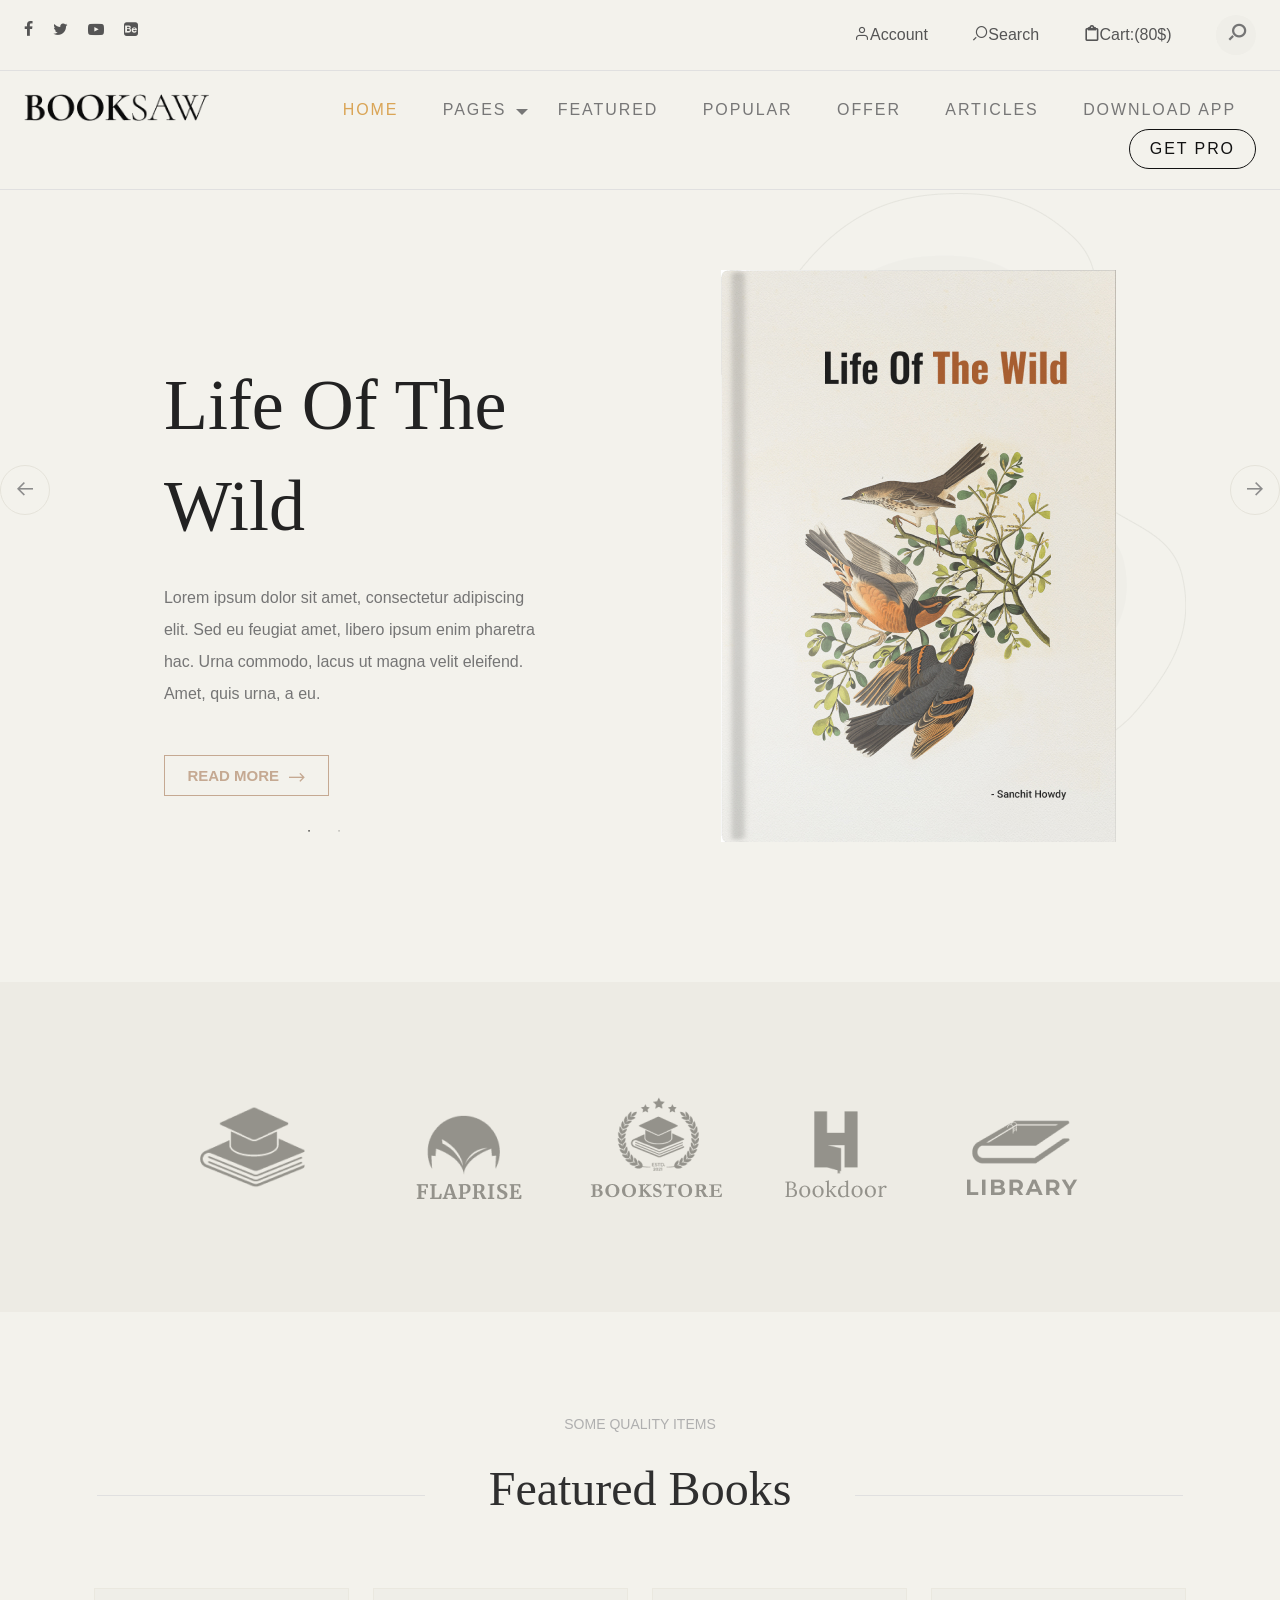
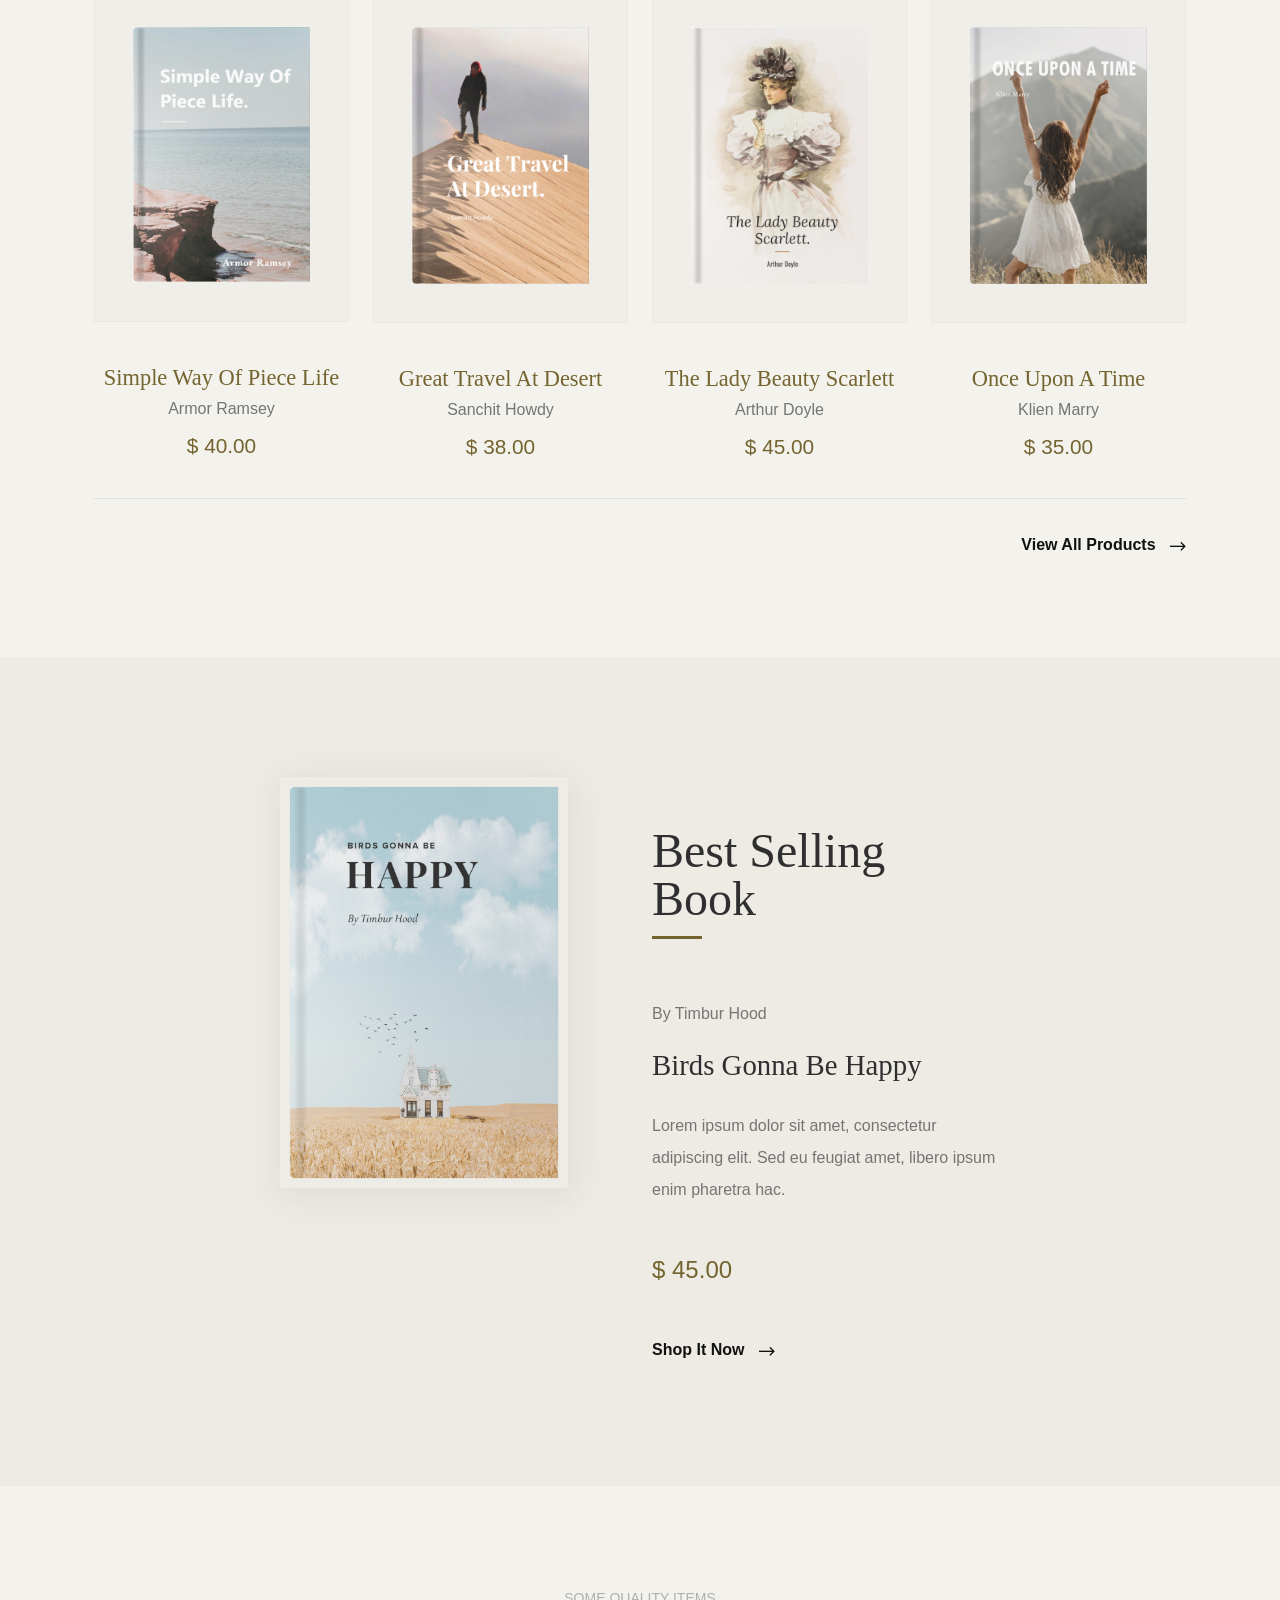
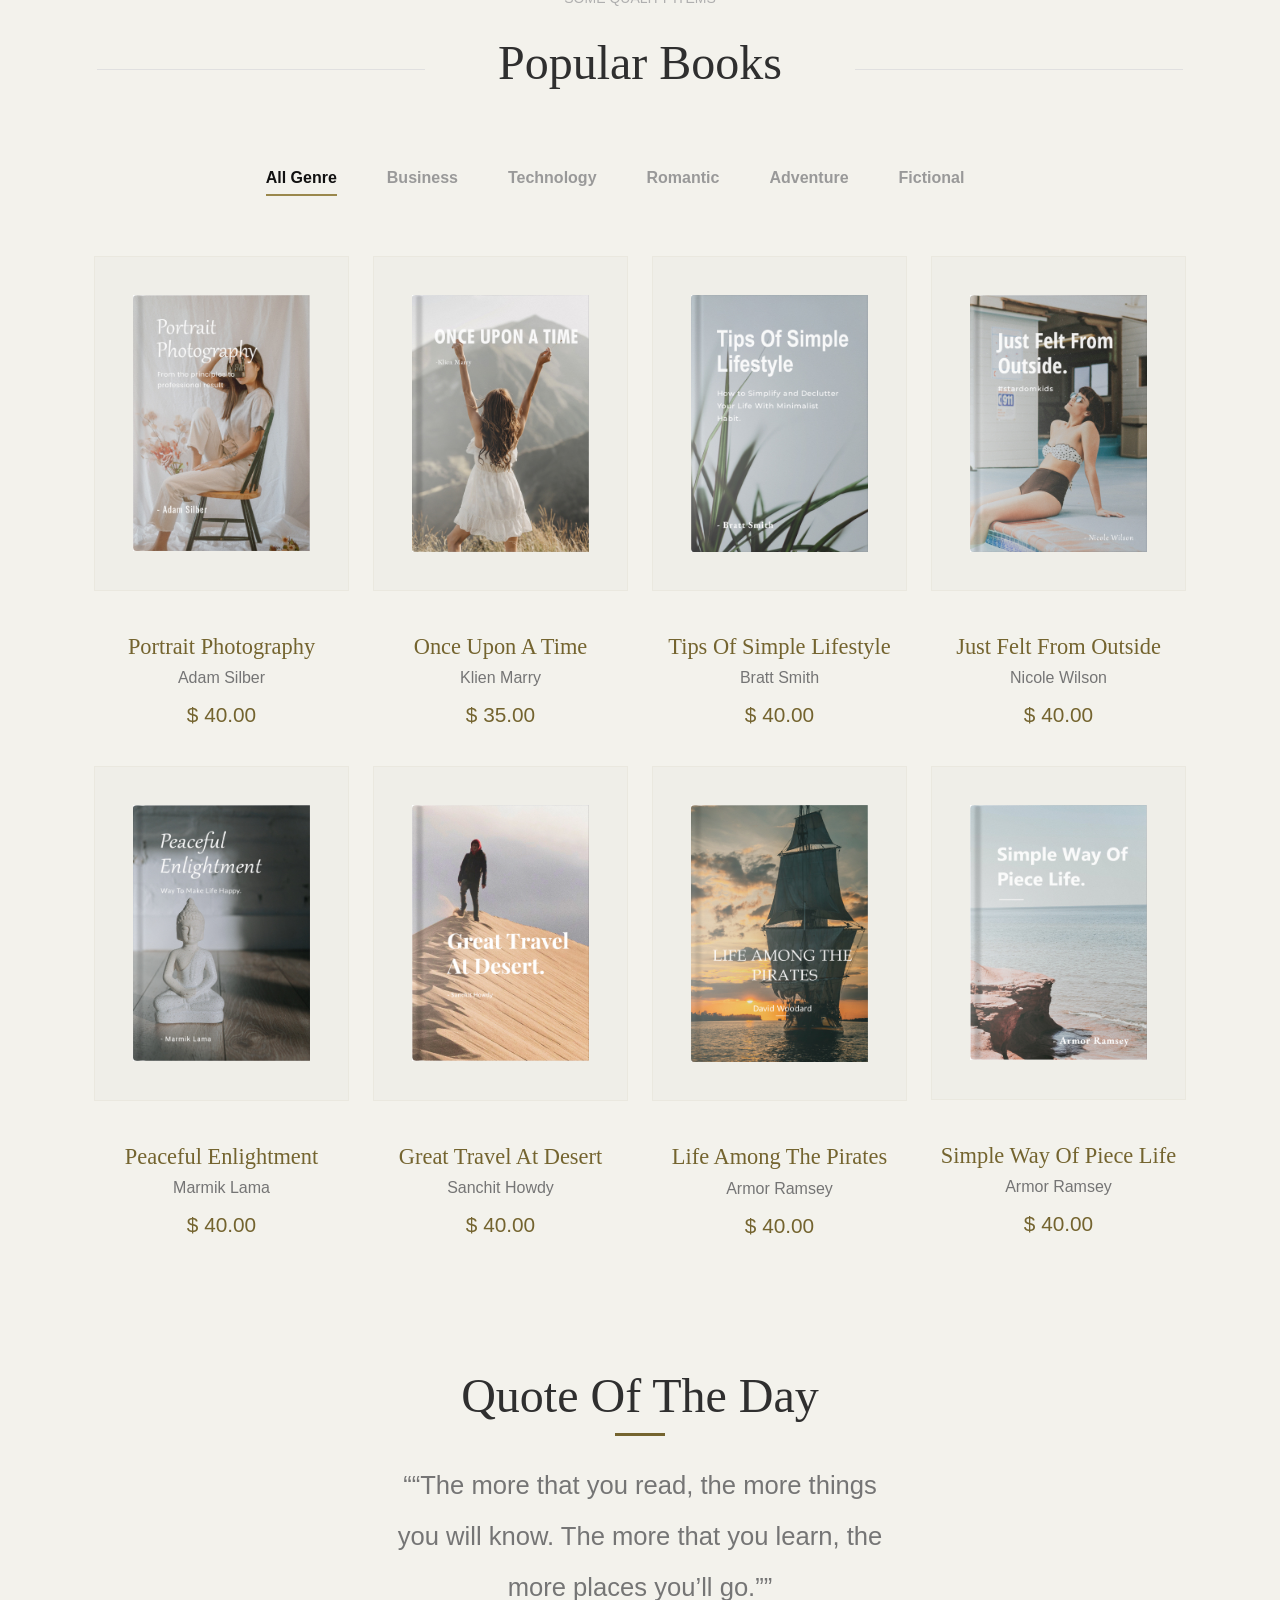
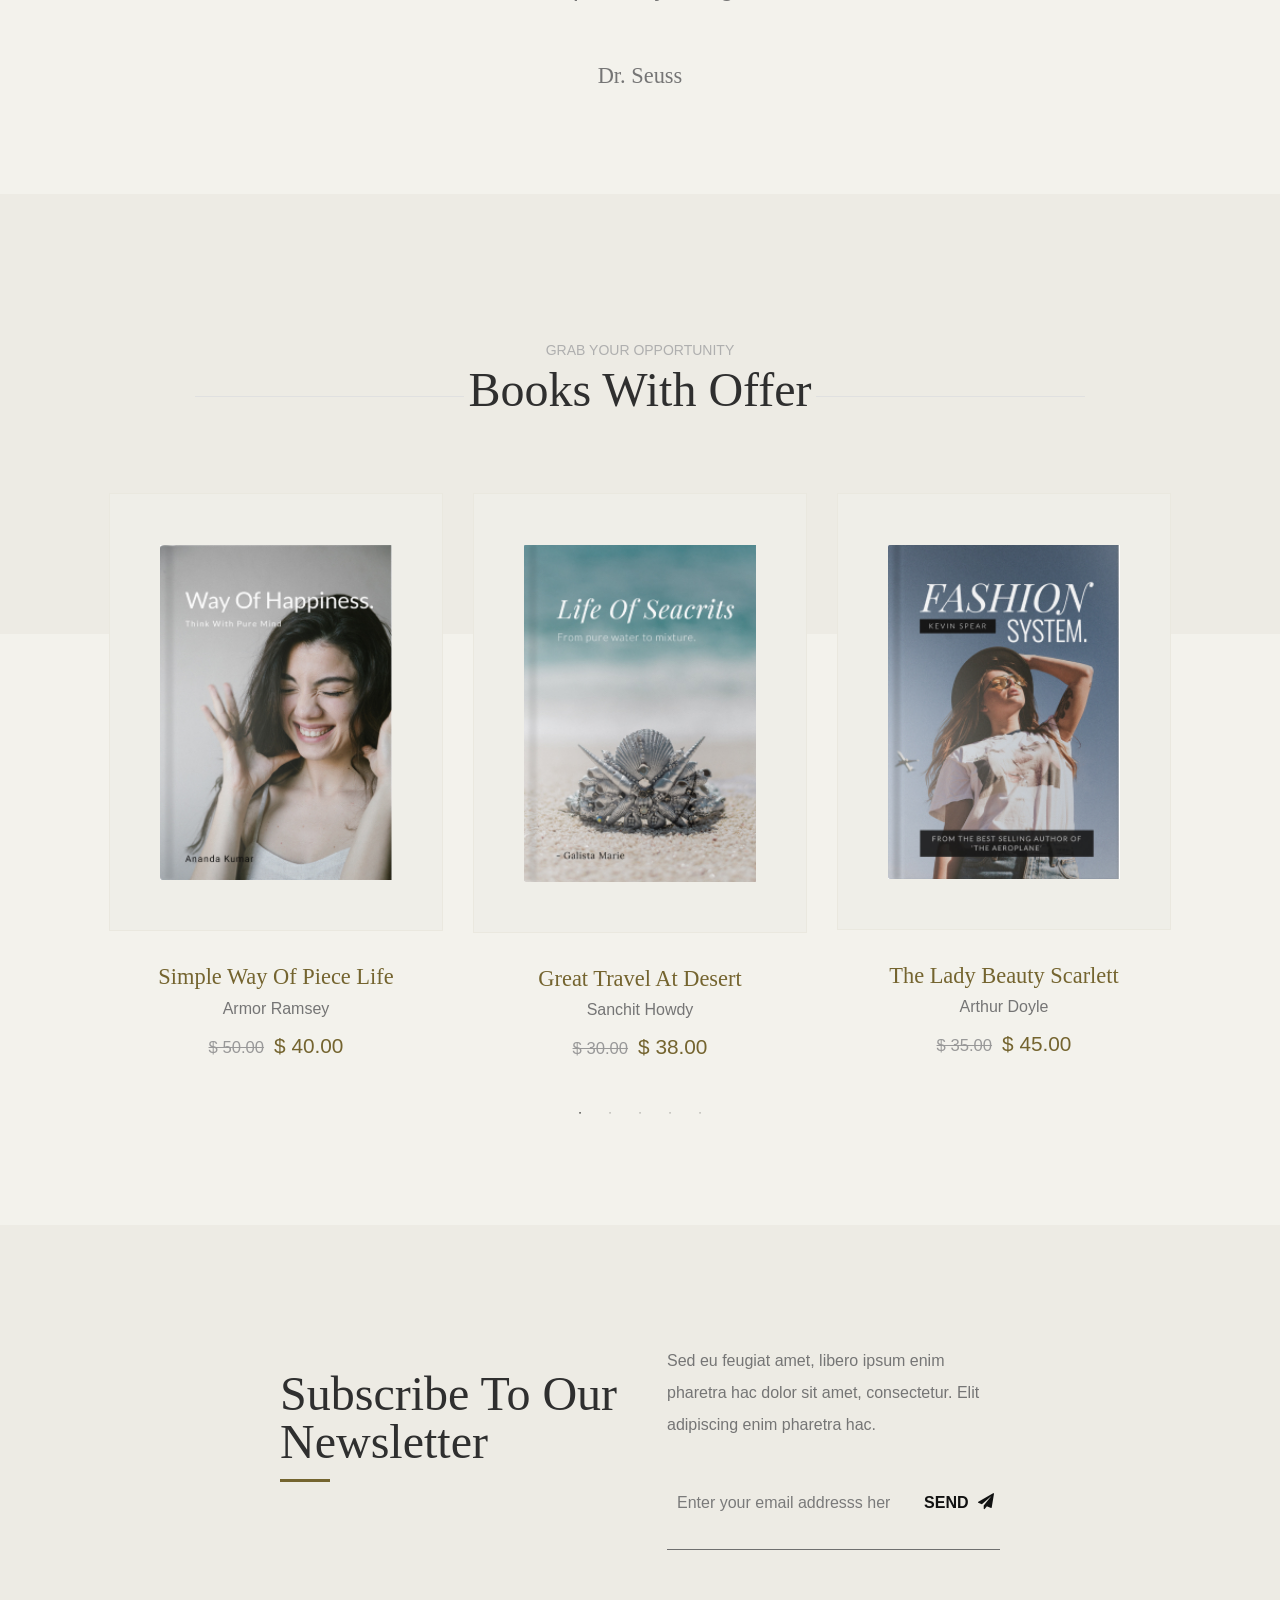
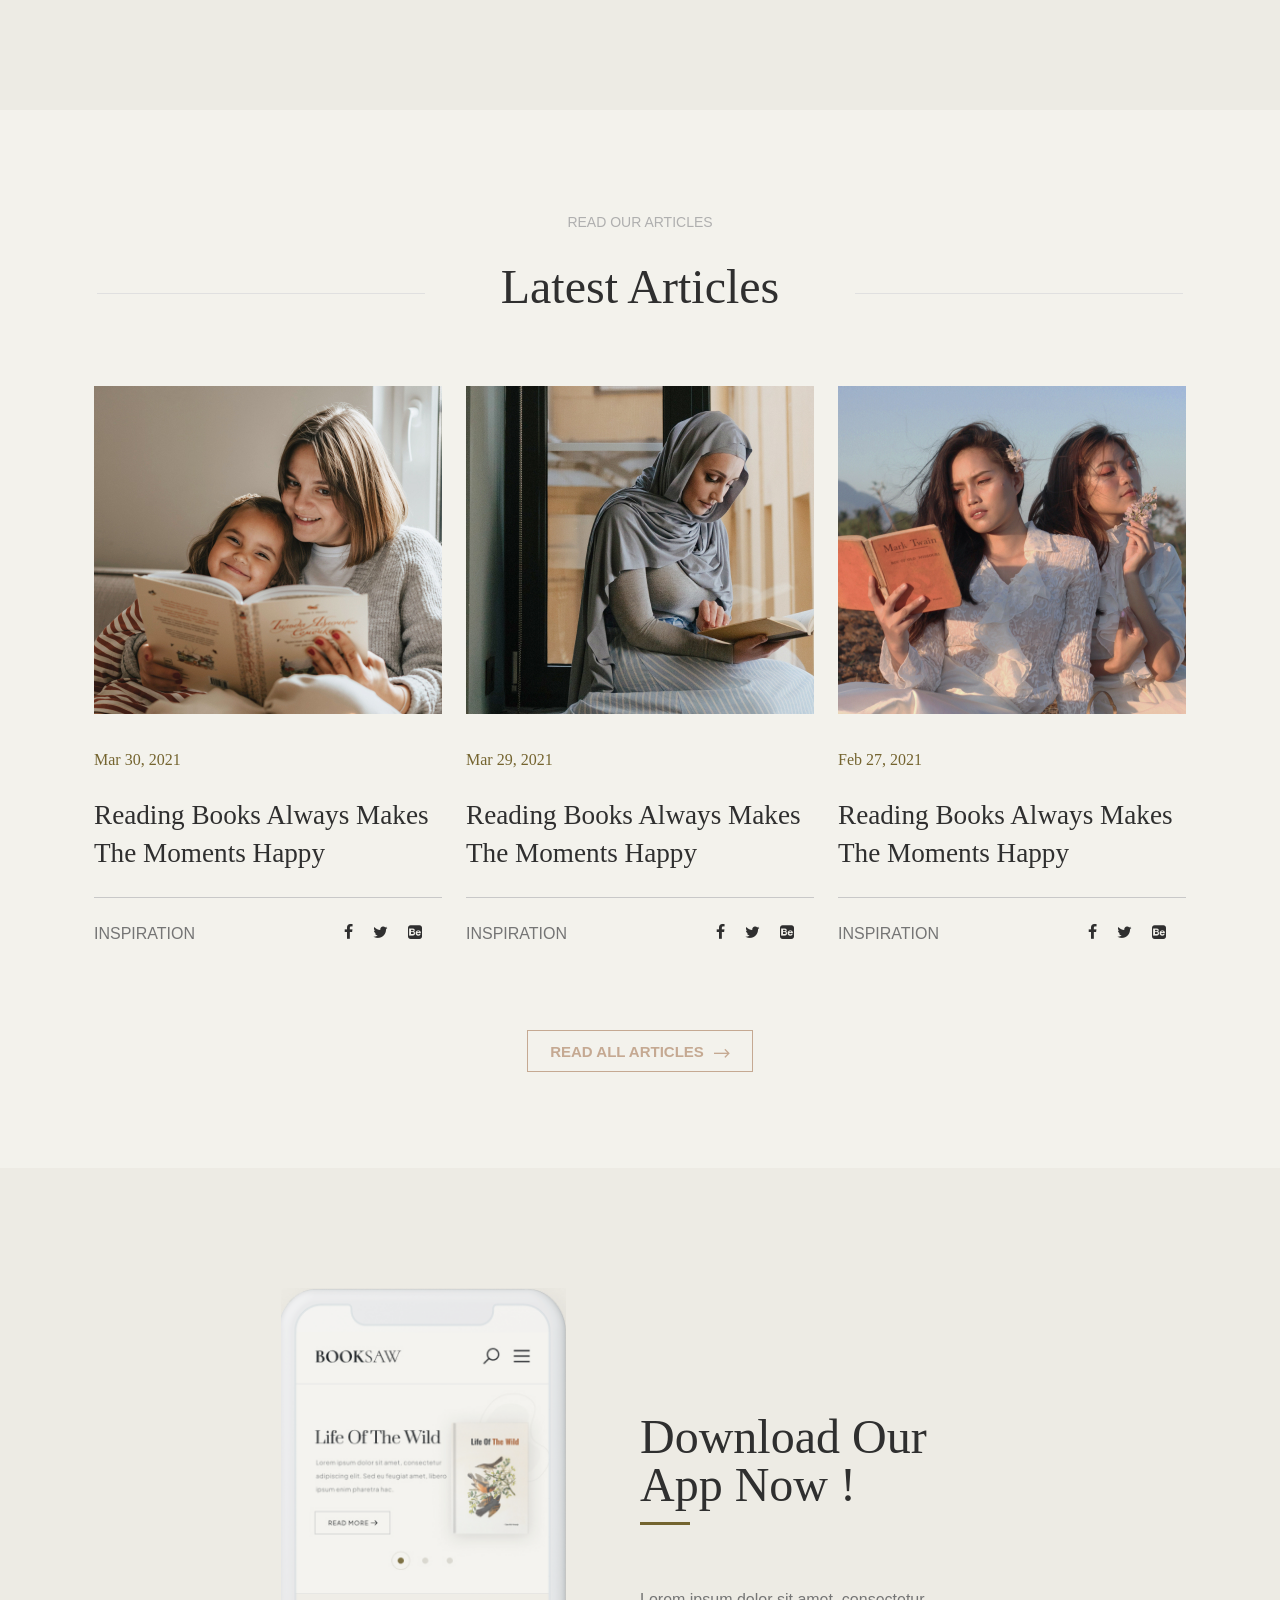
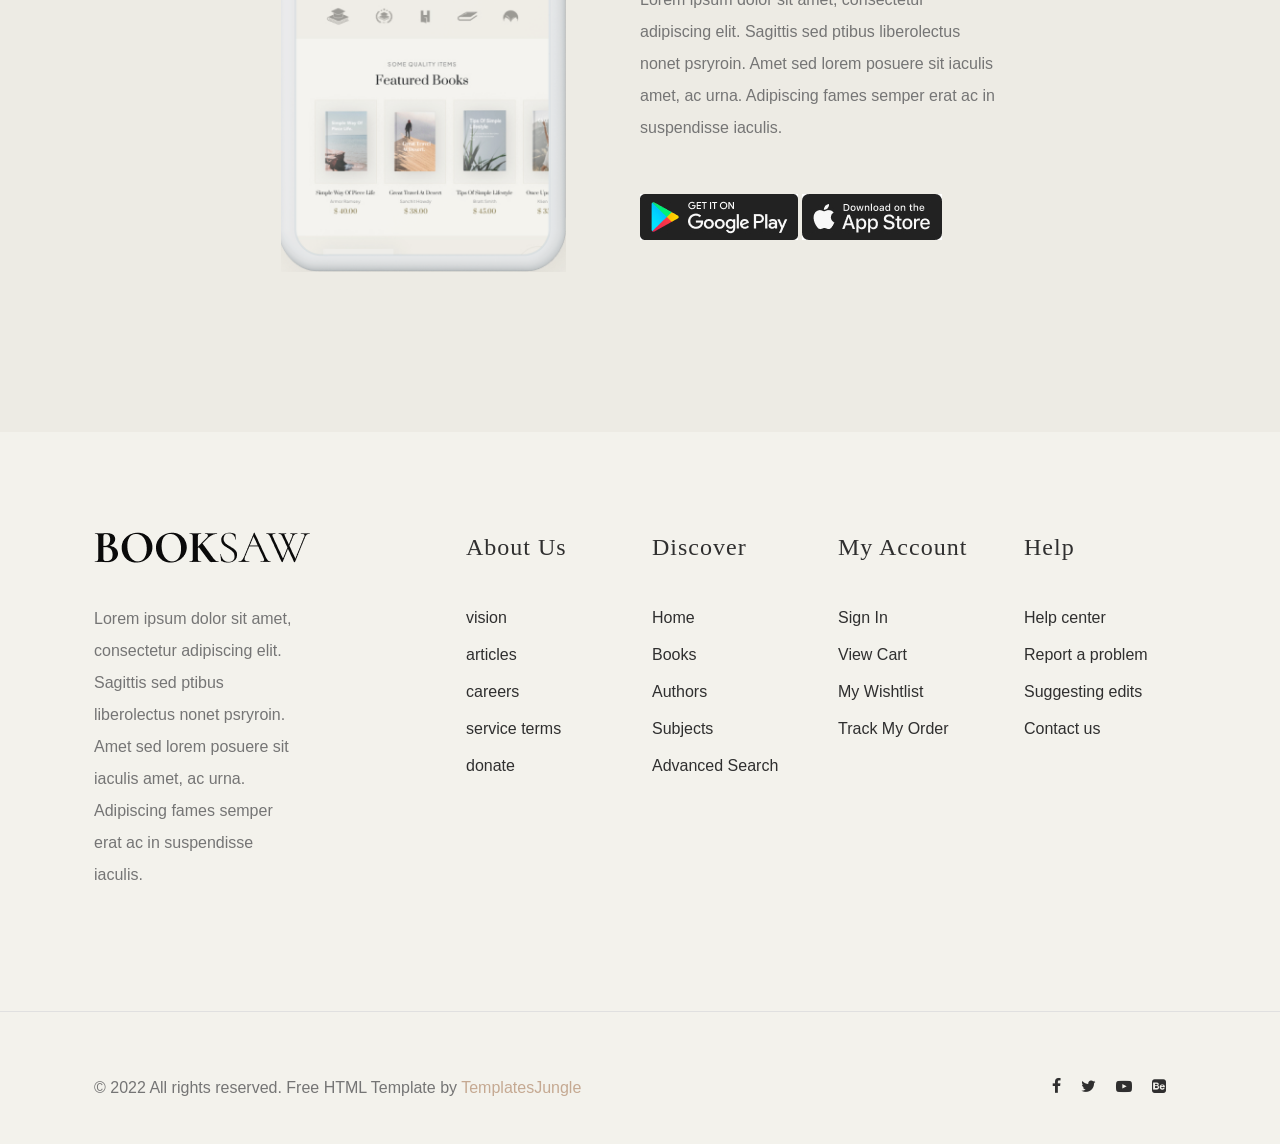
<file: index.html>
<!DOCTYPE html>
<html lang="en">

<head>
	<title>BookSaw - Free Book Store HTML CSS Template</title>
	<meta charset="utf-8">
	<meta http-equiv="X-UA-Compatible" content="IE=edge">
	<meta name="viewport" content="width=device-width, initial-scale=1.0">
	<meta name="format-detection" content="telephone=no">
	<meta name="apple-mobile-web-app-capable" content="yes">
	<meta name="author" content="">
	<meta name="keywords" content="">
	<meta name="description" content="">

	<link href="https://cdn.jsdelivr.net/npm/bootstrap@5.3.1/dist/css/bootstrap.min.css" rel="stylesheet"
		integrity="sha384-4bw+/aepP/YC94hEpVNVgiZdgIC5+VKNBQNGCHeKRQN+PtmoHDEXuppvnDJzQIu9" crossorigin="anonymous">

	<link rel="stylesheet" type="text/css" href="css/normalize.css">
	<link rel="stylesheet" type="text/css" href="icomoon/icomoon.css">
	<link rel="stylesheet" type="text/css" href="css/vendor.css">
	<link rel="stylesheet" type="text/css" href="style.css">

</head>

<body data-bs-spy="scroll" data-bs-target="#header" tabindex="0">

	<div id="header-wrap">

		<div class="top-content">
			<div class="container-fluid">
				<div class="row">
					<div class="col-md-6">
						<div class="social-links">
							<ul>
								<li>
									<a href="#"><i class="icon icon-facebook"></i></a>
								</li>
								<li>
									<a href="#"><i class="icon icon-twitter"></i></a>
								</li>
								<li>
									<a href="#"><i class="icon icon-youtube-play"></i></a>
								</li>
								<li>
									<a href="#"><i class="icon icon-behance-square"></i></a>
								</li>
							</ul>
						</div><!--social-links-->
					</div>
					<div class="col-md-6">
						<div class="right-element">
							<a href="prof.html" class="user-account for-buy"><i class="icon icon-user"></i><span>Account</span></a>
                            <a href="sorting_page.html" class="user-account for-buy"><i class="icon icon-search"></i><span>Search</span></a>
							<a href="cart.html" class="cart for-buy"><i class="icon icon-clipboard"></i><span>Cart:(80$)</span></a>

							<div class="action-menu">

								<div class="search-bar">
									<a href="#" class="search-button search-toggle" data-selector="#header-wrap">
										<i class="icon icon-search"></i>
									</a>
									<form role="search" method="get" class="search-box">
										<input class="search-field text search-input" placeholder="Search"
											type="search">
									</form>
								</div>
							</div>

						</div><!--top-right-->
					</div>

				</div>
			</div>
		</div><!--top-content-->

		<header id="header">
			<div class="container-fluid">
				<div class="row">

					<div class="col-md-2">
						<div class="main-logo">
							<a href="index.html"><img src="images/main-logo.png" alt="logo"></a>
						</div>

					</div>

					<div class="col-md-10">

						<nav id="navbar">
							<div class="main-menu stellarnav">
								<ul class="menu-list">
									<li class="menu-item active"><a href="#home">Home</a></li>
									<li class="menu-item has-sub">
										<a href="#pages" class="nav-link">Pages</a>

										<ul>
											<li class="active"><a href="index.html">Home</a></li>
											<li><a href="about.html">About <span class="badge bg-dark">PRO</span></a></li>
											<li><a href="styles.html">Styles <span class="badge bg-dark">PRO</span></a></li>
											<li><a href="blog.html">Blog <span class="badge bg-dark">PRO</span></a></li>
											<li><a href="single-post.html">Post Single <span class="badge bg-dark">PRO</span></a></li>
											<li><a href="shop.html">Our Store <span class="badge bg-dark">PRO</span></a></li>
											<li><a href="single-product.html">Product Single <span class="badge bg-dark">PRO</span></a></li>
											<li><a href="contact.html">Contact <span class="badge bg-dark">PRO</span></a></li>
											<li><a href="thank-you.html">Thank You <span class="badge bg-dark">PRO</span></a></li>
										</ul>

									</li>
									<li class="menu-item"><a href="#featured-books" class="nav-link">Featured</a></li>
									<li class="menu-item"><a href="#popular-books" class="nav-link">Popular</a></li>
									<li class="menu-item"><a href="#special-offer" class="nav-link">Offer</a></li>
									<li class="menu-item"><a href="#latest-blog" class="nav-link">Articles</a></li>
									<li class="menu-item"><a href="#download-app" class="nav-link">Download App</a></li>
									<li class="menu-item"><a href="https://templatesjungle.gumroad.com/l/booksaw-free-html-bookstore-template" class="nav-link btn btn-outline-dark rounded-pill m-0" target="_blank">Get PRO</a></li>
								</ul>

								<div class="hamburger">
									<span class="bar"></span>
									<span class="bar"></span>
									<span class="bar"></span>
								</div>

							</div>
						</nav>

					</div>

				</div>
			</div>
		</header>

	</div><!--header-wrap-->

	<section id="billboard">

		<div class="container">
			<div class="row">
				<div class="col-md-12">

					<button class="prev slick-arrow">
						<i class="icon icon-arrow-left"></i>
					</button>

					<div class="main-slider pattern-overlay">
						<div class="slider-item">
							<div class="banner-content">
								<h2 class="banner-title">Life of the Wild</h2>
								<p>Lorem ipsum dolor sit amet, consectetur adipiscing elit. Sed eu feugiat amet, libero
									ipsum enim pharetra hac. Urna commodo, lacus ut magna velit eleifend. Amet, quis
									urna, a eu.</p>
								<div class="btn-wrap">
									<a href="#" class="btn btn-outline-accent btn-accent-arrow">Read More<i
											class="icon icon-ns-arrow-right"></i></a>
								</div>
							</div><!--banner-content-->
							<img src="images/main-banner1.jpg" alt="banner" class="banner-image">
						</div><!--slider-item-->

						<div class="slider-item">
							<div class="banner-content">
								<h2 class="banner-title">Birds gonna be Happy</h2>
								<p>Lorem ipsum dolor sit amet, consectetur adipiscing elit. Sed eu feugiat amet, libero
									ipsum enim pharetra hac. Urna commodo, lacus ut magna velit eleifend. Amet, quis
									urna, a eu.</p>
								<div class="btn-wrap">
									<a href="#" class="btn btn-outline-accent btn-accent-arrow">Read More<i
											class="icon icon-ns-arrow-right"></i></a>
								</div>
							</div><!--banner-content-->
							<img src="images/main-banner2.jpg" alt="banner" class="banner-image">
						</div><!--slider-item-->

					</div><!--slider-->

					<button class="next slick-arrow">
						<i class="icon icon-arrow-right"></i>
					</button>

				</div>
			</div>
		</div>

	</section>

	<section id="client-holder" data-aos="fade-up">
		<div class="container">
			<div class="row">
				<div class="inner-content">
					<div class="logo-wrap">
						<div class="grid">
							<a href="#"><img src="images/client-image1.png" alt="client"></a>
							<a href="#"><img src="images/client-image2.png" alt="client"></a>
							<a href="#"><img src="images/client-image3.png" alt="client"></a>
							<a href="#"><img src="images/client-image4.png" alt="client"></a>
							<a href="#"><img src="images/client-image5.png" alt="client"></a>
						</div>
					</div><!--image-holder-->
				</div>
			</div>
		</div>
	</section>

	<section id="featured-books" class="py-5 my-5">
		<div class="container">
			<div class="row">
				<div class="col-md-12">

					<div class="section-header align-center">
						<div class="title">
							<span>Some quality items</span>
						</div>
						<h2 class="section-title">Featured Books</h2>
					</div>

					<div class="product-list" data-aos="fade-up">
						<div class="row">

							<div class="col-md-3">
								<div class="product-item">
									<figure class="product-style">
										<img src="images/product-item1.jpg" alt="Books" class="product-item">
										<button type="button" class="add-to-cart" data-product-tile="add-to-cart">Add to
											Cart</button>
									</figure>
									<figcaption>
										<h3>Simple way of piece life</h3>
										<span>Armor Ramsey</span>
										<div class="item-price">$ 40.00</div>
									</figcaption>
								</div>
							</div>

							<div class="col-md-3">
								<div class="product-item">
									<figure class="product-style">
										<img src="images/product-item2.jpg" alt="Books" class="product-item">
										<button type="button" class="add-to-cart" data-product-tile="add-to-cart">Add to
											Cart</button>
									</figure>
									<figcaption>
										<h3>Great travel at desert</h3>
										<span>Sanchit Howdy</span>
										<div class="item-price">$ 38.00</div>
									</figcaption>
								</div>
							</div>

							<div class="col-md-3">
								<div class="product-item">
									<figure class="product-style">
										<img src="images/product-item3.jpg" alt="Books" class="product-item">
										<button type="button" class="add-to-cart" data-product-tile="add-to-cart">Add to
											Cart</button>
									</figure>
									<figcaption>
										<h3>The lady beauty Scarlett</h3>
										<span>Arthur Doyle</span>
										<div class="item-price">$ 45.00</div>
									</figcaption>
								</div>
							</div>

							<div class="col-md-3">
								<div class="product-item">
									<figure class="product-style">
										<img src="images/product-item4.jpg" alt="Books" class="product-item">
										<button type="button" class="add-to-cart" data-product-tile="add-to-cart">Add to
											Cart</button>
									</figure>
									<figcaption>
										<h3>Once upon a time</h3>
										<span>Klien Marry</span>
										<div class="item-price">$ 35.00</div>
									</figcaption>
								</div>
							</div>

						</div><!--ft-books-slider-->
					</div><!--grid-->


				</div><!--inner-content-->
			</div>

			<div class="row">
				<div class="col-md-12">

					<div class="btn-wrap align-right">
						<a href="#" class="btn-accent-arrow">View all products <i
								class="icon icon-ns-arrow-right"></i></a>
					</div>

				</div>
			</div>
		</div>
	</section>

	<section id="best-selling" class="leaf-pattern-overlay">
		<div class="corner-pattern-overlay"></div>
		<div class="container">
			<div class="row justify-content-center">

				<div class="col-md-8">

					<div class="row">

						<div class="col-md-6">
							<figure class="products-thumb">
								<img src="images/single-image.jpg" alt="book" class="single-image">
							</figure>
						</div>

						<div class="col-md-6">
							<div class="product-entry">
								<h2 class="section-title divider">Best Selling Book</h2>

								<div class="products-content">
									<div class="author-name">By Timbur Hood</div>
									<h3 class="item-title">Birds gonna be happy</h3>
									<p>Lorem ipsum dolor sit amet, consectetur adipiscing elit. Sed eu feugiat amet,
										libero ipsum enim pharetra hac.</p>
									<div class="item-price">$ 45.00</div>
									<div class="btn-wrap">
										<a href="#" class="btn-accent-arrow">shop it now <i
												class="icon icon-ns-arrow-right"></i></a>
									</div>
								</div>

							</div>
						</div>

					</div>
					<!-- / row -->

				</div>

			</div>
		</div>
	</section>

	<section id="popular-books" class="bookshelf py-5 my-5">
		<div class="container">
			<div class="row">
				<div class="col-md-12">

					<div class="section-header align-center">
						<div class="title">
							<span>Some quality items</span>
						</div>
						<h2 class="section-title">Popular Books</h2>
					</div>

					<ul class="tabs">
						<li data-tab-target="#all-genre" class="active tab">All Genre</li>
						<li data-tab-target="#business" class="tab">Business</li>
						<li data-tab-target="#technology" class="tab">Technology</li>
						<li data-tab-target="#romantic" class="tab">Romantic</li>
						<li data-tab-target="#adventure" class="tab">Adventure</li>
						<li data-tab-target="#fictional" class="tab">Fictional</li>
					</ul>

					<div class="tab-content">
						<div id="all-genre" data-tab-content class="active">
							<div class="row">

								<div class="col-md-3">
									<div class="product-item">
										<figure class="product-style">
											<img src="images/tab-item1.jpg" alt="Books" class="product-item">
											<button type="button" class="add-to-cart" data-product-tile="add-to-cart">Add to
												Cart</button>
										</figure>
										<figcaption>
											<h3>Portrait photography</h3>
											<span>Adam Silber</span>
											<div class="item-price">$ 40.00</div>
										</figcaption>
									</div>
								</div>

								<div class="col-md-3">
									<div class="product-item">
										<figure class="product-style">
											<img src="images/tab-item2.jpg" alt="Books" class="product-item">
											<button type="button" class="add-to-cart" data-product-tile="add-to-cart">Add to
												Cart</button>
										</figure>
										<figcaption>
											<h3>Once upon a time</h3>
											<span>Klien Marry</span>
											<div class="item-price">$ 35.00</div>
										</figcaption>
									</div>
								</div>

								<div class="col-md-3">
									<div class="product-item">
										<figure class="product-style">
											<img src="images/tab-item3.jpg" alt="Books" class="product-item">
											<button type="button" class="add-to-cart" data-product-tile="add-to-cart">Add to
												Cart</button>
										</figure>
										<figcaption>
											<h3>Tips of simple lifestyle</h3>
											<span>Bratt Smith</span>
											<div class="item-price">$ 40.00</div>
										</figcaption>
									</div>
								</div>

								<div class="col-md-3">
									<div class="product-item">
										<figure class="product-style">
											<img src="images/tab-item4.jpg" alt="Books" class="product-item">
											<button type="button" class="add-to-cart" data-product-tile="add-to-cart">Add to
												Cart</button>
										</figure>
										<figcaption>
											<h3>Just felt from outside</h3>
											<span>Nicole Wilson</span>
											<div class="item-price">$ 40.00</div>
										</figcaption>
									</div>
								</div>

							</div>
							<div class="row">

								<div class="col-md-3">
									<div class="product-item">
										<figure class="product-style">
											<img src="images/tab-item5.jpg" alt="Books" class="product-item">
											<button type="button" class="add-to-cart" data-product-tile="add-to-cart">Add to
												Cart</button>
										</figure>
										<figcaption>
											<h3>Peaceful Enlightment</h3>
											<span>Marmik Lama</span>
											<div class="item-price">$ 40.00</div>
										</figcaption>
									</div>
								</div>

								<div class="col-md-3">
									<div class="product-item">
										<figure class="product-style">
											<img src="images/tab-item6.jpg" alt="Books" class="product-item">
											<button type="button" class="add-to-cart" data-product-tile="add-to-cart">Add to
												Cart</button>
										</figure>
										<figcaption>
											<h3>Great travel at desert</h3>
											<span>Sanchit Howdy</span>
											<div class="item-price">$ 40.00</div>
										</figcaption>
									</div>
								</div>

								<div class="col-md-3">
									<div class="product-item">
										<figure class="product-style">
											<img src="images/tab-item7.jpg" alt="Books" class="product-item">
											<button type="button" class="add-to-cart" data-product-tile="add-to-cart">Add to
												Cart</button>
										</figure>
										<figcaption>
											<h3>Life among the pirates</h3>
											<span>Armor Ramsey</span>
											<div class="item-price">$ 40.00</div>
										</figcaption>
									</div>
								</div>

								<div class="col-md-3">
									<div class="product-item">
										<figure class="product-style">
											<img src="images/tab-item8.jpg" alt="Books" class="product-item">
											<button type="button" class="add-to-cart" data-product-tile="add-to-cart">Add to
												Cart</button>
										</figure>
										<figcaption>
											<h3>Simple way of piece life</h3>
											<span>Armor Ramsey</span>
											<div class="item-price">$ 40.00</div>
										</figcaption>
									</div>
								</div>

							</div>

						</div>
						<div id="business" data-tab-content>
							<div class="row">
								<div class="col-md-3">
									<div class="product-item">
										<figure class="product-style">
											<img src="images/tab-item2.jpg" alt="Books" class="product-item">
											<button type="button" class="add-to-cart" data-product-tile="add-to-cart">Add to
												Cart</button>
										</figure>
										<figcaption>
											<h3>Peaceful Enlightment</h3>
											<span>Marmik Lama</span>
											<div class="item-price">$ 40.00</div>
										</figcaption>
									</div>
								</div>

								<div class="col-md-3">
									<div class="product-item">
										<figure class="product-style">
											<img src="images/tab-item4.jpg" alt="Books" class="product-item">
											<button type="button" class="add-to-cart" data-product-tile="add-to-cart">Add to
												Cart</button>
										</figure>
										<figcaption>
											<h3>Great travel at desert</h3>
											<span>Sanchit Howdy</span>
											<div class="item-price">$ 40.00</div>
										</figcaption>
									</div>
								</div>

								<div class="col-md-3">
									<div class="product-item">
										<figure class="product-style">
											<img src="images/tab-item6.jpg" alt="Books" class="product-item">
											<button type="button" class="add-to-cart" data-product-tile="add-to-cart">Add to
												Cart</button>
										</figure>
										<figcaption>
											<h3>Life among the pirates</h3>
											<span>Armor Ramsey</span>
											<div class="item-price">$ 40.00</div>
										</figcaption>
									</div>
								</div>

								<div class="col-md-3">
									<div class="product-item">
										<figure class="product-style">
											<img src="images/tab-item8.jpg" alt="Books" class="product-item">
											<button type="button" class="add-to-cart" data-product-tile="add-to-cart">Add to
												Cart</button>
										</figure>
										<figcaption>
											<h3>Simple way of piece life</h3>
											<span>Armor Ramsey</span>
											<div class="item-price">$ 40.00</div>
										</figcaption>
									</div>
								</div>

							</div>
						</div>

						<div id="technology" data-tab-content>
							<div class="row">
								<div class="col-md-3">
									<div class="product-item">
										<figure class="product-style">
											<img src="images/tab-item1.jpg" alt="Books" class="product-item">
											<button type="button" class="add-to-cart" data-product-tile="add-to-cart">Add to
												Cart</button>
										</figure>
										<figcaption>
											<h3>Peaceful Enlightment</h3>
											<span>Marmik Lama</span>
											<div class="item-price">$ 40.00</div>
										</figcaption>
									</div>
								</div>

								<div class="col-md-3">
									<div class="product-item">
										<figure class="product-style">
											<img src="images/tab-item3.jpg" alt="Books" class="product-item">
											<button type="button" class="add-to-cart" data-product-tile="add-to-cart">Add to
												Cart</button>
										</figure>
										<figcaption>
											<h3>Great travel at desert</h3>
											<span>Sanchit Howdy</span>
											<div class="item-price">$ 40.00</div>
										</figcaption>
									</div>
								</div>

								<div class="col-md-3">
									<div class="product-item">
										<figure class="product-style">
											<img src="images/tab-item5.jpg" alt="Books" class="product-item">
											<button type="button" class="add-to-cart" data-product-tile="add-to-cart">Add to
												Cart</button>
										</figure>
										<figcaption>
											<h3>Life among the pirates</h3>
											<span>Armor Ramsey</span>
											<div class="item-price">$ 40.00</div>
										</figcaption>
									</div>
								</div>

								<div class="col-md-3">
									<div class="product-item">
										<figure class="product-style">
											<img src="images/tab-item7.jpg" alt="Books" class="product-item">
											<button type="button" class="add-to-cart" data-product-tile="add-to-cart">Add to
												Cart</button>
										</figure>
										<figcaption>
											<h3>Simple way of piece life</h3>
											<span>Armor Ramsey</span>
											<div class="item-price">$ 40.00</div>
										</figcaption>
									</div>
								</div>
							</div>
						</div>

						<div id="romantic" data-tab-content>
							<div class="row">
								<div class="col-md-3">
									<div class="product-item">
										<figure class="product-style">
											<img src="images/tab-item1.jpg" alt="Books" class="product-item">
											<button type="button" class="add-to-cart" data-product-tile="add-to-cart">Add to
												Cart</button>
										</figure>
										<figcaption>
											<h3>Peaceful Enlightment</h3>
											<span>Marmik Lama</span>
											<div class="item-price">$ 40.00</div>
										</figcaption>
									</div>
								</div>

								<div class="col-md-3">
									<div class="product-item">
										<figure class="product-style">
											<img src="images/tab-item3.jpg" alt="Books" class="product-item">
											<button type="button" class="add-to-cart" data-product-tile="add-to-cart">Add to
												Cart</button>
										</figure>
										<figcaption>
											<h3>Great travel at desert</h3>
											<span>Sanchit Howdy</span>
											<div class="item-price">$ 40.00</div>
										</figcaption>
									</div>
								</div>

								<div class="col-md-3">
									<div class="product-item">
										<figure class="product-style">
											<img src="images/tab-item5.jpg" alt="Books" class="product-item">
											<button type="button" class="add-to-cart" data-product-tile="add-to-cart">Add to
												Cart</button>
										</figure>
										<figcaption>
											<h3>Life among the pirates</h3>
											<span>Armor Ramsey</span>
											<div class="item-price">$ 40.00</div>
										</figcaption>
									</div>
								</div>

								<div class="col-md-3">
									<div class="product-item">
										<figure class="product-style">
											<img src="images/tab-item7.jpg" alt="Books" class="product-item">
											<button type="button" class="add-to-cart" data-product-tile="add-to-cart">Add to
												Cart</button>
										</figure>
										<figcaption>
											<h3>Simple way of piece life</h3>
											<span>Armor Ramsey</span>
											<div class="item-price">$ 40.00</div>
										</figcaption>
									</div>
								</div>
							</div>
						</div>

						<div id="adventure" data-tab-content>
							<div class="row">
								<div class="col-md-3">
									<div class="product-item">
										<figure class="product-style">
											<img src="images/tab-item5.jpg" alt="Books" class="product-item">
											<button type="button" class="add-to-cart" data-product-tile="add-to-cart">Add to
												Cart</button>
										</figure>
										<figcaption>
											<h3>Life among the pirates</h3>
											<span>Armor Ramsey</span>
											<div class="item-price">$ 40.00</div>
										</figcaption>
									</div>
								</div>

								<div class="col-md-3">
									<div class="product-item">
										<figure class="product-style">
											<img src="images/tab-item7.jpg" alt="Books" class="product-item">
											<button type="button" class="add-to-cart" data-product-tile="add-to-cart">Add to
												Cart</button>
										</figure>
										<figcaption>
											<h3>Simple way of piece life</h3>
											<span>Armor Ramsey</span>
											<div class="item-price">$ 40.00</div>
										</figcaption>
									</div>
								</div>
							</div>
						</div>

						<div id="fictional" data-tab-content>
							<div class="row">
								<div class="col-md-3">
									<div class="product-item">
										<figure class="product-style">
											<img src="images/tab-item5.jpg" alt="Books" class="product-item">
											<button type="button" class="add-to-cart" data-product-tile="add-to-cart">Add to
												Cart</button>
										</figure>
										<figcaption>
											<h3>Life among the pirates</h3>
											<span>Armor Ramsey</span>
											<div class="item-price">$ 40.00</div>
										</figcaption>
									</div>
								</div>

								<div class="col-md-3">
									<div class="product-item">
										<figure class="product-style">
											<img src="images/tab-item7.jpg" alt="Books" class="product-item">
											<button type="button" class="add-to-cart" data-product-tile="add-to-cart">Add to
												Cart</button>
										</figure>
										<figcaption>
											<h3>Simple way of piece life</h3>
											<span>Armor Ramsey</span>
											<div class="item-price">$ 40.00</div>
										</figcaption>
									</div>
								</div>
							</div>
						</div>

					</div>

				</div><!--inner-tabs-->

			</div>
		</div>
	</section>

	<section id="quotation" class="align-center pb-5 mb-5">
		<div class="inner-content">
			<h2 class="section-title divider">Quote of the day</h2>
			<blockquote data-aos="fade-up">
				<q>“The more that you read, the more things you will know. The more that you learn, the more places
					you’ll go.”</q>
				<div class="author-name">Dr. Seuss</div>
			</blockquote>
		</div>
	</section>

	<section id="special-offer" class="bookshelf pb-5 mb-5">

		<div class="section-header align-center">
			<div class="title">
				<span>Grab your opportunity</span>
			</div>
			<h2 class="section-title">Books with offer</h2>
		</div>

		<div class="container">
			<div class="row">
				<div class="inner-content">
					<div class="product-list" data-aos="fade-up">
						<div class="grid product-grid">
							<div class="product-item">
								<figure class="product-style">
									<img src="images/product-item5.jpg" alt="Books" class="product-item">
									<button type="button" class="add-to-cart" data-product-tile="add-to-cart">Add to
										Cart</button>
								</figure>
								<figcaption>
									<h3>Simple way of piece life</h3>
									<span>Armor Ramsey</span>
									<div class="item-price">
										<span class="prev-price">$ 50.00</span>$ 40.00
									</div>
								</div>
							</figcaption>

							<div class="product-item">
								<figure class="product-style">
									<img src="images/product-item6.jpg" alt="Books" class="product-item">
									<button type="button" class="add-to-cart" data-product-tile="add-to-cart">Add to
										Cart</button>
								</figure>
								<figcaption>
									<h3>Great travel at desert</h3>
									<span>Sanchit Howdy</span>
									<div class="item-price">
										<span class="prev-price">$ 30.00</span>$ 38.00
									</div>
								</div>
							</figcaption>

							<div class="product-item">
								<figure class="product-style">
									<img src="images/product-item7.jpg" alt="Books" class="product-item">
									<button type="button" class="add-to-cart" data-product-tile="add-to-cart">Add to
										Cart</button>
								</figure>
								<figcaption>
									<h3>The lady beauty Scarlett</h3>
									<span>Arthur Doyle</span>
									<div class="item-price">
										<span class="prev-price">$ 35.00</span>$ 45.00
									</div>
								</div>
							</figcaption>

							<div class="product-item">
								<figure class="product-style">
									<img src="images/product-item8.jpg" alt="Books" class="product-item">
									<button type="button" class="add-to-cart" data-product-tile="add-to-cart">Add to
										Cart</button>
								</figure>
								<figcaption>
									<h3>Once upon a time</h3>
									<span>Klien Marry</span>
									<div class="item-price">
										<span class="prev-price">$ 25.00</span>$ 35.00
									</div>
								</div>
							</figcaption>

							<div class="product-item">
								<figure class="product-style">
									<img src="images/product-item2.jpg" alt="Books" class="product-item">
									<button type="button" class="add-to-cart" data-product-tile="add-to-cart">Add to
										Cart</button>
								</figure>
								<figcaption>
									<h3>Simple way of piece life</h3>
									<span>Armor Ramsey</span>
									<div class="item-price">$ 40.00</div>
								</figcaption>
							</div>
						</div><!--grid-->
					</div>
				</div><!--inner-content-->
			</div>
		</div>
	</section>

	<section id="subscribe">
		<div class="container">
			<div class="row justify-content-center">

				<div class="col-md-8">
					<div class="row">

						<div class="col-md-6">

							<div class="title-element">
								<h2 class="section-title divider">Subscribe to our newsletter</h2>
							</div>

						</div>
						<div class="col-md-6">

							<div class="subscribe-content" data-aos="fade-up">
								<p>Sed eu feugiat amet, libero ipsum enim pharetra hac dolor sit amet, consectetur. Elit
									adipiscing enim pharetra hac.</p>
								<form id="form">
									<input type="text" name="email" placeholder="Enter your email addresss here">
									<button class="btn-subscribe">
										<span>send</span>
										<i class="icon icon-send"></i>
									</button>
								</form>
							</div>

						</div>

					</div>
				</div>

			</div>
		</div>
	</section>

	<section id="latest-blog" class="py-5 my-5">
		<div class="container">
			<div class="row">
				<div class="col-md-12">

					<div class="section-header align-center">
						<div class="title">
							<span>Read our articles</span>
						</div>
						<h2 class="section-title">Latest Articles</h2>
					</div>

					<div class="row">

						<div class="col-md-4">

							<article class="column" data-aos="fade-up">

								<figure>
									<a href="#" class="image-hvr-effect">
										<img src="images/post-img1.jpg" alt="post" class="post-image">
									</a>
								</figure>

								<div class="post-item">
									<div class="meta-date">Mar 30, 2021</div>
									<h3><a href="#">Reading books always makes the moments happy</a></h3>

									<div class="links-element">
										<div class="categories">inspiration</div>
										<div class="social-links">
											<ul>
												<li>
													<a href="#"><i class="icon icon-facebook"></i></a>
												</li>
												<li>
													<a href="#"><i class="icon icon-twitter"></i></a>
												</li>
												<li>
													<a href="#"><i class="icon icon-behance-square"></i></a>
												</li>
											</ul>
										</div>
									</div><!--links-element-->

								</div>
							</article>

						</div>
						<div class="col-md-4">

							<article class="column" data-aos="fade-up" data-aos-delay="200">
								<figure>
									<a href="#" class="image-hvr-effect">
										<img src="images/post-img2.jpg" alt="post" class="post-image">
									</a>
								</figure>
								<div class="post-item">
									<div class="meta-date">Mar 29, 2021</div>
									<h3><a href="#">Reading books always makes the moments happy</a></h3>

									<div class="links-element">
										<div class="categories">inspiration</div>
										<div class="social-links">
											<ul>
												<li>
													<a href="#"><i class="icon icon-facebook"></i></a>
												</li>
												<li>
													<a href="#"><i class="icon icon-twitter"></i></a>
												</li>
												<li>
													<a href="#"><i class="icon icon-behance-square"></i></a>
												</li>
											</ul>
										</div>
									</div><!--links-element-->

								</div>
							</article>

						</div>
						<div class="col-md-4">

							<article class="column" data-aos="fade-up" data-aos-delay="400">
								<figure>
									<a href="#" class="image-hvr-effect">
										<img src="images/post-img3.jpg" alt="post" class="post-image">
									</a>
								</figure>
								<div class="post-item">
									<div class="meta-date">Feb 27, 2021</div>
									<h3><a href="#">Reading books always makes the moments happy</a></h3>

									<div class="links-element">
										<div class="categories">inspiration</div>
										<div class="social-links">
											<ul>
												<li>
													<a href="#"><i class="icon icon-facebook"></i></a>
												</li>
												<li>
													<a href="#"><i class="icon icon-twitter"></i></a>
												</li>
												<li>
													<a href="#"><i class="icon icon-behance-square"></i></a>
												</li>
											</ul>
										</div>
									</div><!--links-element-->

								</div>
							</article>

						</div>

					</div>

					<div class="row">

						<div class="btn-wrap align-center">
							<a href="#" class="btn btn-outline-accent btn-accent-arrow" tabindex="0">Read All Articles<i
									class="icon icon-ns-arrow-right"></i></a>
						</div>
					</div>

				</div>
			</div>
		</div>
	</section>

	<section id="download-app" class="leaf-pattern-overlay">
		<div class="corner-pattern-overlay"></div>
		<div class="container">
			<div class="row justify-content-center">
				<div class="col-md-8">
					<div class="row">

						<div class="col-md-5">
							<figure>
								<img src="images/device.png" alt="phone" class="single-image">
							</figure>
						</div>

						<div class="col-md-7">
							<div class="app-info">
								<h2 class="section-title divider">Download our app now !</h2>
								<p>Lorem ipsum dolor sit amet, consectetur adipiscing elit. Sagittis sed ptibus
									liberolectus nonet psryroin. Amet sed lorem posuere sit iaculis amet, ac urna.
									Adipiscing fames semper erat ac in suspendisse iaculis.</p>
								<div class="google-app">
									<img src="images/google-play.jpg" alt="google play">
									<img src="images/app-store.jpg" alt="app store">
								</div>
							</div>
						</div>

					</div>
				</div>
			</div>
		</div>
	</section>

	<footer id="footer">
		<div class="container">
			<div class="row">

				<div class="col-md-4">

					<div class="footer-item">
						<div class="company-brand">
							<img src="images/main-logo.png" alt="logo" class="footer-logo">
							<p>Lorem ipsum dolor sit amet, consectetur adipiscing elit. Sagittis sed ptibus liberolectus
								nonet psryroin. Amet sed lorem posuere sit iaculis amet, ac urna. Adipiscing fames
								semper erat ac in suspendisse iaculis.</p>
						</div>
					</div>

				</div>

				<div class="col-md-2">

					<div class="footer-menu">
						<h5>About Us</h5>
						<ul class="menu-list">
							<li class="menu-item">
								<a href="#">vision</a>
							</li>
							<li class="menu-item">
								<a href="#">articles </a>
							</li>
							<li class="menu-item">
								<a href="#">careers</a>
							</li>
							<li class="menu-item">
								<a href="#">service terms</a>
							</li>
							<li class="menu-item">
								<a href="#">donate</a>
							</li>
						</ul>
					</div>

				</div>
				<div class="col-md-2">

					<div class="footer-menu">
						<h5>Discover</h5>
						<ul class="menu-list">
							<li class="menu-item">
								<a href="#">Home</a>
							</li>
							<li class="menu-item">
								<a href="#">Books</a>
							</li>
							<li class="menu-item">
								<a href="#">Authors</a>
							</li>
							<li class="menu-item">
								<a href="#">Subjects</a>
							</li>
							<li class="menu-item">
								<a href="#">Advanced Search</a>
							</li>
						</ul>
					</div>

				</div>
				<div class="col-md-2">

					<div class="footer-menu">
						<h5>My account</h5>
						<ul class="menu-list">
							<li class="menu-item">
								<a href="#">Sign In</a>
							</li>
							<li class="menu-item">
								<a href="#">View Cart</a>
							</li>
							<li class="menu-item">
								<a href="#">My Wishtlist</a>
							</li>
							<li class="menu-item">
								<a href="#">Track My Order</a>
							</li>
						</ul>
					</div>

				</div>
				<div class="col-md-2">

					<div class="footer-menu">
						<h5>Help</h5>
						<ul class="menu-list">
							<li class="menu-item">
								<a href="#">Help center</a>
							</li>
							<li class="menu-item">
								<a href="#">Report a problem</a>
							</li>
							<li class="menu-item">
								<a href="#">Suggesting edits</a>
							</li>
							<li class="menu-item">
								<a href="#">Contact us</a>
							</li>
						</ul>
					</div>

				</div>

			</div>
			<!-- / row -->

		</div>
	</footer>

	<div id="footer-bottom">
		<div class="container">
			<div class="row">
				<div class="col-md-12">

					<div class="copyright">
						<div class="row">

							<div class="col-md-6">
								<p>© 2022 All rights reserved. Free HTML Template by <a
										href="https://www.templatesjungle.com/" target="_blank">TemplatesJungle</a></p>
							</div>

							<div class="col-md-6">
								<div class="social-links align-right">
									<ul>
										<li>
											<a href="#"><i class="icon icon-facebook"></i></a>
										</li>
										<li>
											<a href="#"><i class="icon icon-twitter"></i></a>
										</li>
										<li>
											<a href="#"><i class="icon icon-youtube-play"></i></a>
										</li>
										<li>
											<a href="#"><i class="icon icon-behance-square"></i></a>
										</li>
									</ul>
								</div>
							</div>

						</div>
					</div><!--grid-->

				</div><!--footer-bottom-content-->
			</div>
		</div>
	</div>

	<script src="js/jquery-1.11.0.min.js"></script>
	<script src="https://cdn.jsdelivr.net/npm/bootstrap@5.3.1/dist/js/bootstrap.bundle.min.js"
		integrity="sha384-HwwvtgBNo3bZJJLYd8oVXjrBZt8cqVSpeBNS5n7C8IVInixGAoxmnlMuBnhbgrkm"
		crossorigin="anonymous"></script>
	<script src="js/plugins.js"></script>
	<script src="js/script.js"></script>

</body>

</html>
</file>
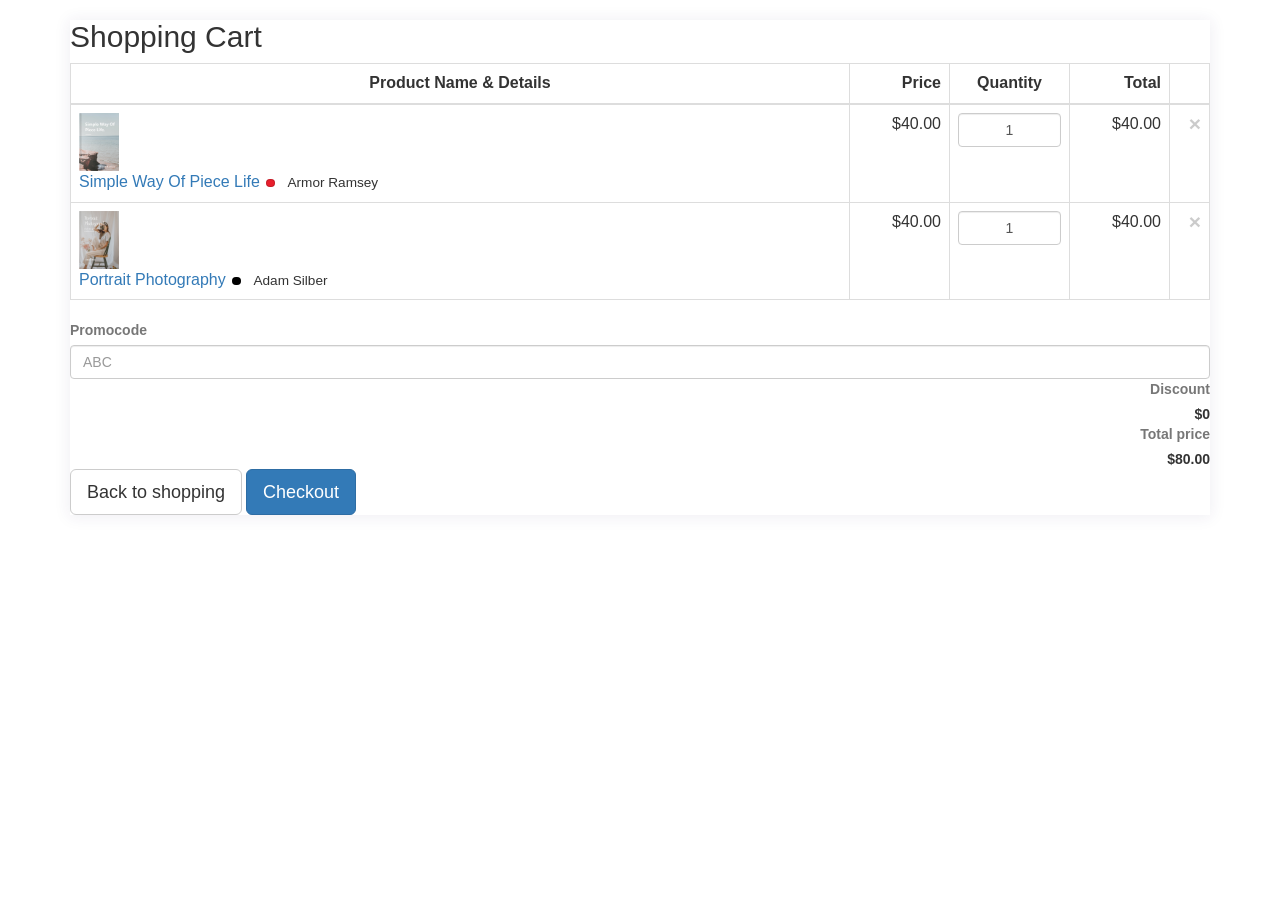
<file: cart.html>
<body background-color="blue">
	<head>
	  	<link rel="stylesheet" href="./css/cart_style.css">
	  	<link rel="stylesheet" href="https://maxcdn.bootstrapcdn.com/bootstrap/3.4.1/css/bootstrap.min.css">
	</head>
	<div class="container px-3 my-5 clearfix">
    <!-- Shopping cart table -->
    <div class="card">
        <div class="card-header">
            <h2>Shopping Cart</h2>
        </div>
        <div class="card-body">
            <div class="table-responsive">
              <table class="table table-bordered m-0">
                <thead>
                  <tr>
                    <!-- Set columns width -->
                    <th class="text-center py-3 px-4" style="min-width: 400px;">Product Name &amp; Details</th>
                    <th class="text-right py-3 px-4" style="width: 100px;">Price</th>
                    <th class="text-center py-3 px-4" style="width: 120px;">Quantity</th>
                    <th class="text-right py-3 px-4" style="width: 100px;">Total</th>
                    <th class="text-center align-middle py-3 px-0" style="width: 40px;"><a href="#" class="shop-tooltip float-none text-light" title="" data-original-title="Clear cart"><i class="ino ion-md-trash"></i></a></th>
                  </tr>
                </thead>
                <tbody>
        
                  <tr>
                    <td class="p-4">
                      <div class="media align-items-center">
                        <img src="./images/product-item1.jpg" class="d-block ui-w-40 ui-bordered mr-4" alt="">
                        <div class="media-body">
                          <a href="#" class="d-block text-dark">Simple Way Of Piece Life</a>
                          <small>
                            <span class="ui-product-color ui-product-color-sm align-text-bottom" style="background:#e81e2c;"></span> &nbsp;
                            <span class="text-muted"></span> Armor Ramsey
                          </small>
                        </div>
                      </div>
                    </td>
                    <td class="text-right font-weight-semibold align-middle p-4">$40.00</td>
                    <td class="align-middle p-4"><input type="text" class="form-control text-center" value="1"></td>
                    <td class="text-right font-weight-semibold align-middle p-4">$40.00</td>
                    <td class="text-center align-middle px-0"><a href="#" class="shop-tooltip close float-none text-danger" title="" data-original-title="Remove">×</a></td>
                  </tr>
        
                  <tr>
                    <td class="p-4">
                      <div class="media align-items-center">
                        <img src="./images/tab-item1.jpg" class="d-block ui-w-40 ui-bordered mr-4" alt="">
                        <div class="media-body">
                          <a href="#" class="d-block text-dark">Portrait Photography</a>
                          <small>
                            <span class="ui-product-color ui-product-color-sm align-text-bottom" style="background:#000;"></span> &nbsp;
                            <span class="text-muted"></span> Adam Silber
                          </small>
                        </div>
                      </div>
                    </td>
                    <td class="text-right font-weight-semibold align-middle p-4">$40.00</td>
                    <td class="align-middle p-4"><input type="text" class="form-control text-center" value="1"></td>
                    <td class="text-right font-weight-semibold align-middle p-4">$40.00</td>
                    <td class="text-center align-middle px-0"><a href="#" class="shop-tooltip close float-none text-danger" title="" data-original-title="Remove">×</a></td>
                  </tr>
        
                </tbody>
              </table>
            </div>
            <!-- / Shopping cart table -->
        
            <div class="d-flex flex-wrap justify-content-between align-items-center pb-4">
              <div class="mt-4">
                <label class="text-muted font-weight-normal">Promocode</label>
                <input type="text" placeholder="ABC" class="form-control">
              </div>
              <div class="d-flex">
                <div class="text-right mt-4 mr-5">
                  <label class="text-muted font-weight-normal m-0">Discount</label>
                  <div class="text-large"><strong>$0</strong></div>
                </div>
                <div class="text-right mt-4">
                  <label class="text-muted font-weight-normal m-0">Total price</label>
                  <div class="text-large"><strong>$80.00</strong></div>
                </div>
              </div>
            </div>
        
            <div class="float-right">
              <a href="index.html"><button type="button" class="btn btn-lg btn-default md-btn-flat mt-2 mr-3">Back to shopping</button></a>
              <a href="checkout.html"><button type="button" class="btn btn-lg btn-primary mt-2">Checkout</button></a>
            </div>
        
          </div>
      </div>
  </div>
</body>
</file>
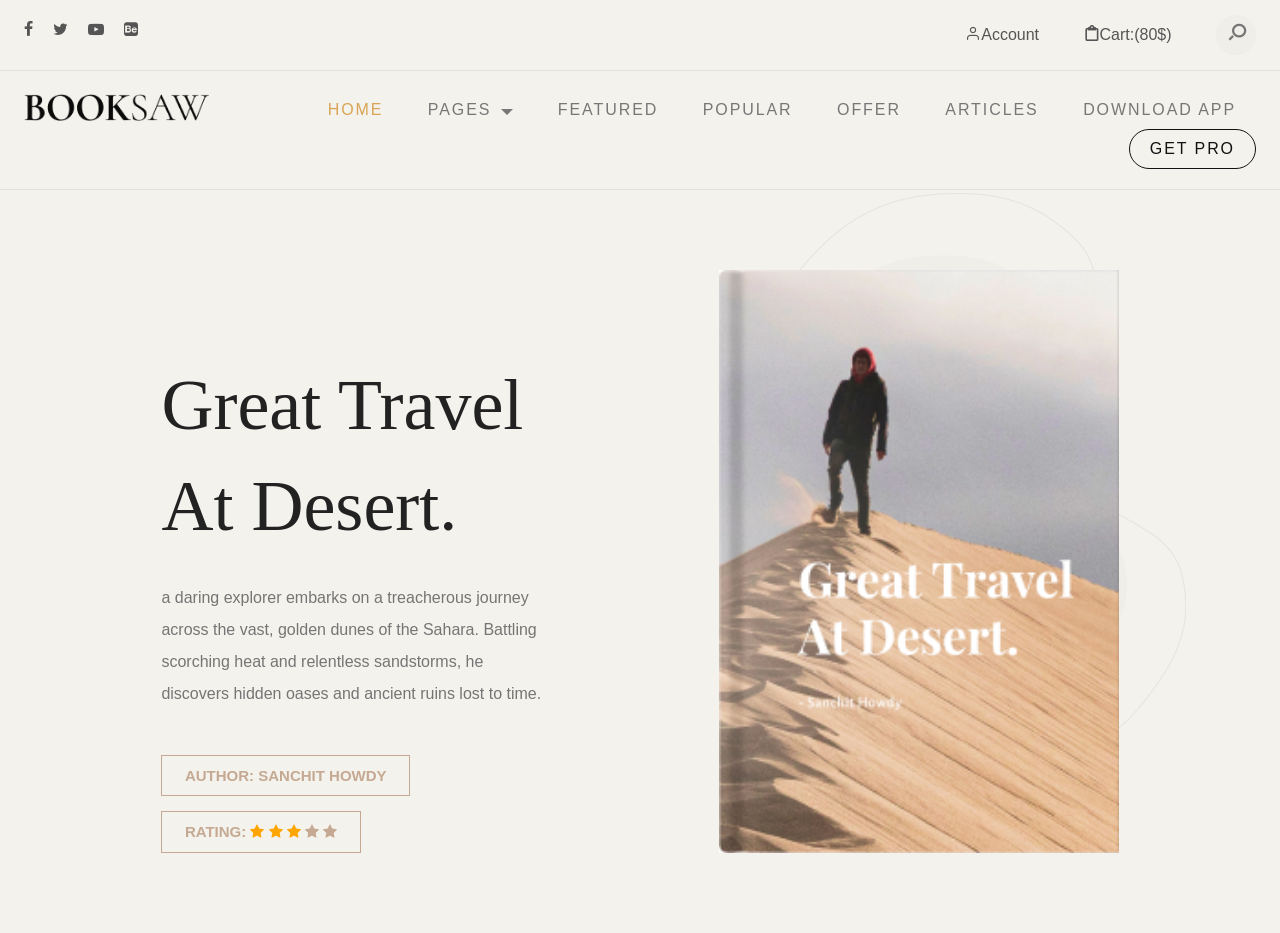
<file: greatTravel.html>
<!DOCTYPE html>
<html lang="en">

<head>
	<title>BookSaw - Free Book Store HTML CSS Template</title>
	<meta charset="utf-8">
	<meta http-equiv="X-UA-Compatible" content="IE=edge">
	<meta name="viewport" content="width=device-width, initial-scale=1.0">
	<meta name="format-detection" content="telephone=no">
	<meta name="apple-mobile-web-app-capable" content="yes">
	<meta name="author" content="">
	<meta name="keywords" content="">
	<meta name="description" content="">

	<link href="https://cdn.jsdelivr.net/npm/bootstrap@5.3.1/dist/css/bootstrap.min.css" rel="stylesheet"
		integrity="sha384-4bw+/aepP/YC94hEpVNVgiZdgIC5+VKNBQNGCHeKRQN+PtmoHDEXuppvnDJzQIu9" crossorigin="anonymous">

	<link rel="stylesheet" type="text/css" href="css/normalize.css">
	<link rel="stylesheet" type="text/css" href="icomoon/icomoon.css">
	<link rel="stylesheet" type="text/css" href="css/vendor.css">
	<link rel="stylesheet" type="text/css" href="style.css">

</head>

<body data-bs-spy="scroll" data-bs-target="#header" tabindex="0">

	<div id="header-wrap">

		<div class="top-content">
			<div class="container-fluid">
				<div class="row">
					<div class="col-md-6">
						<div class="social-links">
							<ul>
								<li>
									<a href="#"><i class="icon icon-facebook"></i></a>
								</li>
								<li>
									<a href="#"><i class="icon icon-twitter"></i></a>
								</li>
								<li>
									<a href="#"><i class="icon icon-youtube-play"></i></a>
								</li>
								<li>
									<a href="#"><i class="icon icon-behance-square"></i></a>
								</li>
							</ul>
						</div><!--social-links-->
					</div>
					<div class="col-md-6">
						<div class="right-element">
							<a href="#" class="user-account for-buy"><i class="icon icon-user"></i><span>Account</span></a>
							<a href="cart.html" class="cart for-buy"><i class="icon icon-clipboard"></i><span>Cart:(80$)</span></a>

							<div class="action-menu">

								<div class="search-bar">
									<a href="#" class="search-button search-toggle" data-selector="#header-wrap">
										<i class="icon icon-search"></i>
									</a>
									<form role="search" method="get" class="search-box">
										<input class="search-field text search-input" placeholder="Search"
											type="search">
									</form>
								</div>
							</div>

						</div><!--top-right-->
					</div>

				</div>
			</div>
		</div><!--top-content-->

		<header id="header">
			<div class="container-fluid">
				<div class="row">

					<div class="col-md-2">
						<div class="main-logo">
							<a href="index.html"><img src="images/main-logo.png" alt="logo"></a>
						</div>

					</div>

					<div class="col-md-10">

						<nav id="navbar">
							<div class="main-menu stellarnav">
								<ul class="menu-list">
									<li class="menu-item active"><a href="#home">Home</a></li>
									<li class="menu-item has-sub">
										<a href="#pages" class="nav-link">Pages</a>

										<ul>
											<li class="active"><a href="index.html">Home</a></li>
											<li><a href="about.html">About <span class="badge bg-dark">PRO</span></a></li>
											<li><a href="styles.html">Styles <span class="badge bg-dark">PRO</span></a></li>
											<li><a href="blog.html">Blog <span class="badge bg-dark">PRO</span></a></li>
											<li><a href="single-post.html">Post Single <span class="badge bg-dark">PRO</span></a></li>
											<li><a href="shop.html">Our Store <span class="badge bg-dark">PRO</span></a></li>
											<li><a href="single-product.html">Product Single <span class="badge bg-dark">PRO</span></a></li>
											<li><a href="contact.html">Contact <span class="badge bg-dark">PRO</span></a></li>
											<li><a href="thank-you.html">Thank You <span class="badge bg-dark">PRO</span></a></li>
										</ul>

									</li>
									<li class="menu-item"><a href="#featured-books" class="nav-link">Featured</a></li>
									<li class="menu-item"><a href="#popular-books" class="nav-link">Popular</a></li>
									<li class="menu-item"><a href="#special-offer" class="nav-link">Offer</a></li>
									<li class="menu-item"><a href="#latest-blog" class="nav-link">Articles</a></li>
									<li class="menu-item"><a href="#download-app" class="nav-link">Download App</a></li>
									<li class="menu-item"><a href="https://templatesjungle.gumroad.com/l/booksaw-free-html-bookstore-template" class="nav-link btn btn-outline-dark rounded-pill m-0" target="_blank">Get PRO</a></li>
								</ul>

								<div class="hamburger">
									<span class="bar"></span>
									<span class="bar"></span>
									<span class="bar"></span>
								</div>

							</div>
						</nav>

					</div>

				</div>
			</div>
		</header>

	</div>



    <section id="billboard">

		<div class="container">
			<div class="row">
				<div class="col-md-12">

					<!-- <button class="prev slick-arrow">
						<i class="icon icon-arrow-left"></i>
					</button>
                -->

					<div class="main-slider pattern-overlay">
						<div class="slider-item">
							<div class="banner-content">
								<h2 class="banner-title">Great Travel At desert.</h2>
								<p>a daring explorer embarks on a treacherous journey across the vast, 
                                    golden dunes of the Sahara. Battling scorching heat and relentless 
                                    sandstorms, he discovers hidden oases and ancient ruins lost to time. 
                                    </p>

                                <div class="btn-wrap">
                                    
									<a href="#" class="btn btn-outline-accent btn-accent-arrow">

                                        Author: <span>Sanchit Howdy</span>

                                    </a>
								</div>

								<div class="btn-wrap">
                                    
									<a href="#" class="btn btn-outline-accent btn-accent-arrow">
                                        Rating:
                                        <link rel="stylesheet" href="https://cdnjs.cloudflare.com/ajax/libs/font-awesome/4.7.0/css/font-awesome.min.css">
                                        <span class="fa fa-star checked"></span>
                                        <span class="fa fa-star checked"></span>
                                        <span class="fa fa-star checked"></span>
                                        <span class="fa fa-star"></span>
                                        <span class="fa fa-star"></span>

                                    </a>
								</div>



							</div><!--banner-content-->
							<img src="images/product-item2.jpg" alt="banner" width="400">
						</div><!--slider-item-->


					</div><!--slider-->

					<!-- <button class="next slick-arrow">
						<i class="icon icon-arrow-right"></i>
					</button>
                -->
				</div>
			</div>
		</div>

	</section>

</body>
</file>
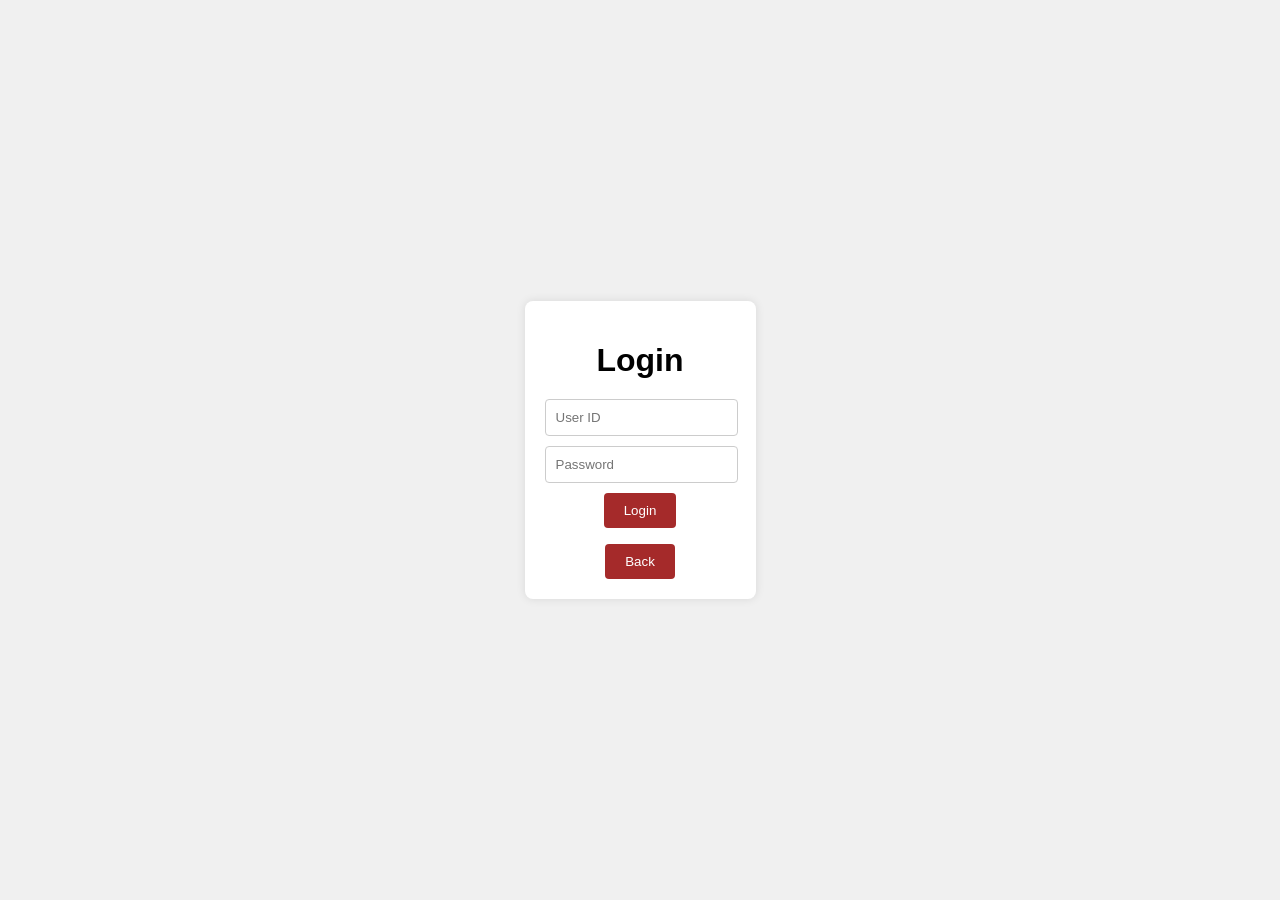
<file: login.html>
<!DOCTYPE html>
<html lang="en">
<head>
    <meta charset="UTF-8">
    <meta name="viewport" content="width=device-width, initial-scale=1.0">
    <title>Login Page</title>
    <link rel="stylesheet" href="styles.css">
</head>
<body>
    <div class="container">
        <h1>Login</h1>
        <form id="loginForm">
            <input type="text" id="login-userid" placeholder="User ID" required>
            <input type="password" id="login-password" placeholder="Password" required>
            <button type="submit">Login</button>
        </form>
        <p id="error-message" class="error"></p>
        <button onclick="window.location.href='signupandlogin.html'">Back</button>
    </div>
    <script src="script.js"></script>
</body>
</html>
</file>
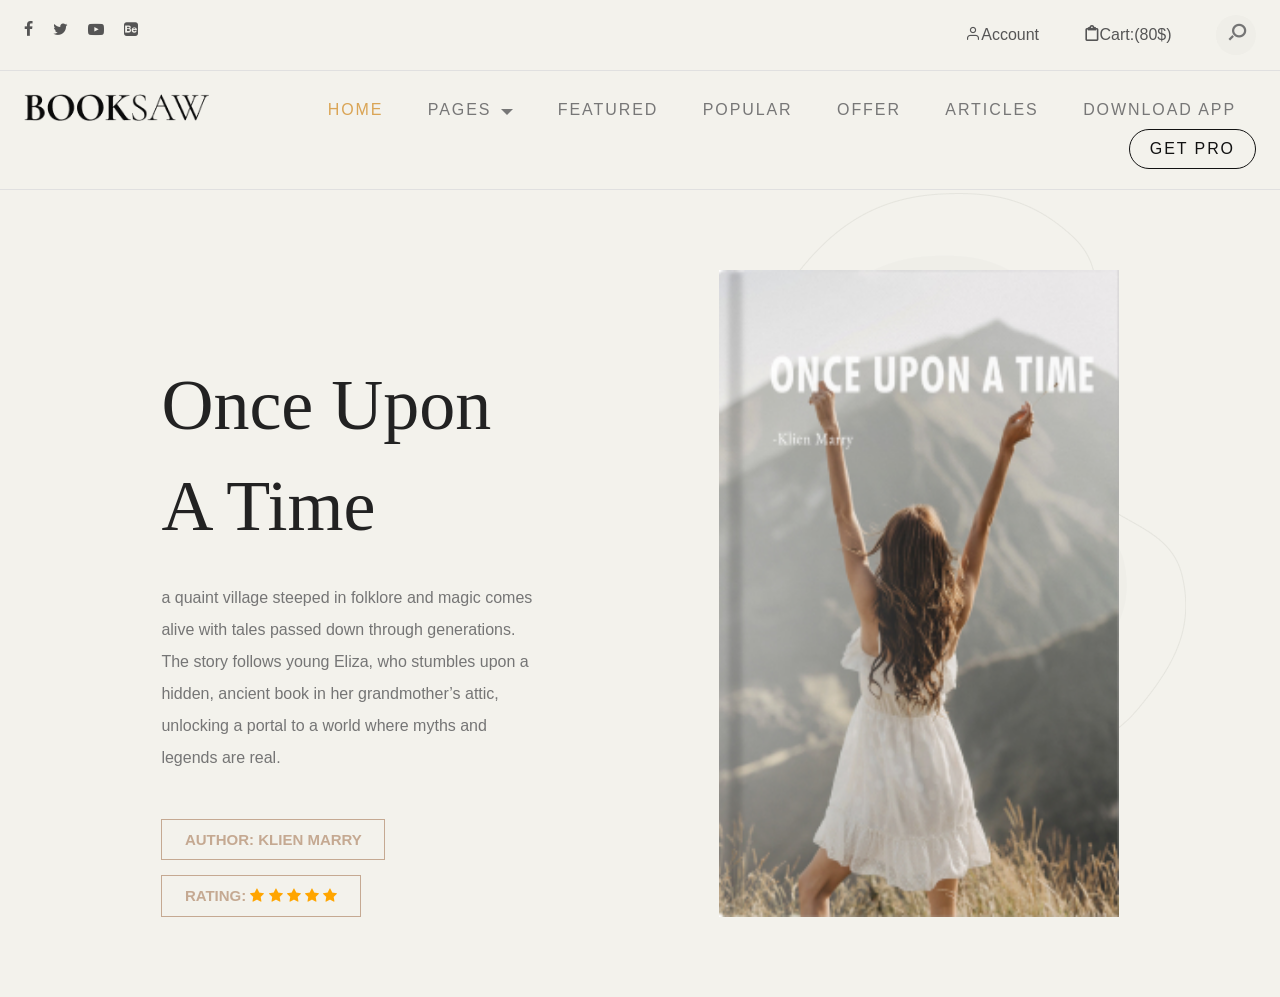
<file: OnceUpon.html>
<!DOCTYPE html>
<html lang="en">

<head>
	<title>BookSaw - Free Book Store HTML CSS Template</title>
	<meta charset="utf-8">
	<meta http-equiv="X-UA-Compatible" content="IE=edge">
	<meta name="viewport" content="width=device-width, initial-scale=1.0">
	<meta name="format-detection" content="telephone=no">
	<meta name="apple-mobile-web-app-capable" content="yes">
	<meta name="author" content="">
	<meta name="keywords" content="">
	<meta name="description" content="">

	<link href="https://cdn.jsdelivr.net/npm/bootstrap@5.3.1/dist/css/bootstrap.min.css" rel="stylesheet"
		integrity="sha384-4bw+/aepP/YC94hEpVNVgiZdgIC5+VKNBQNGCHeKRQN+PtmoHDEXuppvnDJzQIu9" crossorigin="anonymous">

	<link rel="stylesheet" type="text/css" href="css/normalize.css">
	<link rel="stylesheet" type="text/css" href="icomoon/icomoon.css">
	<link rel="stylesheet" type="text/css" href="css/vendor.css">
	<link rel="stylesheet" type="text/css" href="style.css">

</head>

<body data-bs-spy="scroll" data-bs-target="#header" tabindex="0">

	<div id="header-wrap">

		<div class="top-content">
			<div class="container-fluid">
				<div class="row">
					<div class="col-md-6">
						<div class="social-links">
							<ul>
								<li>
									<a href="#"><i class="icon icon-facebook"></i></a>
								</li>
								<li>
									<a href="#"><i class="icon icon-twitter"></i></a>
								</li>
								<li>
									<a href="#"><i class="icon icon-youtube-play"></i></a>
								</li>
								<li>
									<a href="#"><i class="icon icon-behance-square"></i></a>
								</li>
							</ul>
						</div><!--social-links-->
					</div>
					<div class="col-md-6">
						<div class="right-element">
							<a href="#" class="user-account for-buy"><i class="icon icon-user"></i><span>Account</span></a>
							<a href="cart.html" class="cart for-buy"><i class="icon icon-clipboard"></i><span>Cart:(80$)</span></a>

							<div class="action-menu">

								<div class="search-bar">
									<a href="#" class="search-button search-toggle" data-selector="#header-wrap">
										<i class="icon icon-search"></i>
									</a>
									<form role="search" method="get" class="search-box">
										<input class="search-field text search-input" placeholder="Search"
											type="search">
									</form>
								</div>
							</div>

						</div><!--top-right-->
					</div>

				</div>
			</div>
		</div><!--top-content-->

		<header id="header">
			<div class="container-fluid">
				<div class="row">

					<div class="col-md-2">
						<div class="main-logo">
							<a href="index.html"><img src="images/main-logo.png" alt="logo"></a>
						</div>

					</div>

					<div class="col-md-10">

						<nav id="navbar">
							<div class="main-menu stellarnav">
								<ul class="menu-list">
									<li class="menu-item active"><a href="#home">Home</a></li>
									<li class="menu-item has-sub">
										<a href="#pages" class="nav-link">Pages</a>

										<ul>
											<li class="active"><a href="index.html">Home</a></li>
											<li><a href="about.html">About <span class="badge bg-dark">PRO</span></a></li>
											<li><a href="styles.html">Styles <span class="badge bg-dark">PRO</span></a></li>
											<li><a href="blog.html">Blog <span class="badge bg-dark">PRO</span></a></li>
											<li><a href="single-post.html">Post Single <span class="badge bg-dark">PRO</span></a></li>
											<li><a href="shop.html">Our Store <span class="badge bg-dark">PRO</span></a></li>
											<li><a href="single-product.html">Product Single <span class="badge bg-dark">PRO</span></a></li>
											<li><a href="contact.html">Contact <span class="badge bg-dark">PRO</span></a></li>
											<li><a href="thank-you.html">Thank You <span class="badge bg-dark">PRO</span></a></li>
										</ul>

									</li>
									<li class="menu-item"><a href="#featured-books" class="nav-link">Featured</a></li>
									<li class="menu-item"><a href="#popular-books" class="nav-link">Popular</a></li>
									<li class="menu-item"><a href="#special-offer" class="nav-link">Offer</a></li>
									<li class="menu-item"><a href="#latest-blog" class="nav-link">Articles</a></li>
									<li class="menu-item"><a href="#download-app" class="nav-link">Download App</a></li>
									<li class="menu-item"><a href="https://templatesjungle.gumroad.com/l/booksaw-free-html-bookstore-template" class="nav-link btn btn-outline-dark rounded-pill m-0" target="_blank">Get PRO</a></li>
								</ul>

								<div class="hamburger">
									<span class="bar"></span>
									<span class="bar"></span>
									<span class="bar"></span>
								</div>

							</div>
						</nav>

					</div>

				</div>
			</div>
		</header>

	</div>



    <section id="billboard">

		<div class="container">
			<div class="row">
				<div class="col-md-12">

					<!-- <button class="prev slick-arrow">
						<i class="icon icon-arrow-left"></i>
					</button>
                -->

					<div class="main-slider pattern-overlay">
						<div class="slider-item">
							<div class="banner-content">
								<h2 class="banner-title">Once Upon A Time</h2>
								<p>a quaint village steeped in folklore and magic comes alive with tales
                                     passed down through generations. The story follows young Eliza, who
                                      stumbles upon a hidden, ancient book in her grandmother’s attic, unlocking
                                       a portal to a world where myths and legends are real.
                                    </p>

                                <div class="btn-wrap">
                                    
									<a href="#" class="btn btn-outline-accent btn-accent-arrow">

                                        Author: <span>Klien Marry</span>

                                    </a>
								</div>

								<div class="btn-wrap">
                                    
									<a href="#" class="btn btn-outline-accent btn-accent-arrow">
                                        Rating:
                                        <link rel="stylesheet" href="https://cdnjs.cloudflare.com/ajax/libs/font-awesome/4.7.0/css/font-awesome.min.css">
                                        <span class="fa fa-star checked"></span>
                                        <span class="fa fa-star checked"></span>
                                        <span class="fa fa-star checked"></span>
                                        <span class="fa fa-star checked"></span>
                                        <span class="fa fa-star checked"></span>

                                    </a>
								</div>



							</div><!--banner-content-->
							<img src="images/product-item4.jpg" alt="banner" width="400">
						</div><!--slider-item-->


					</div><!--slider-->

					<!-- <button class="next slick-arrow">
						<i class="icon icon-arrow-right"></i>
					</button>
                -->
				</div>
			</div>
		</div>

	</section>

</body>
</file>
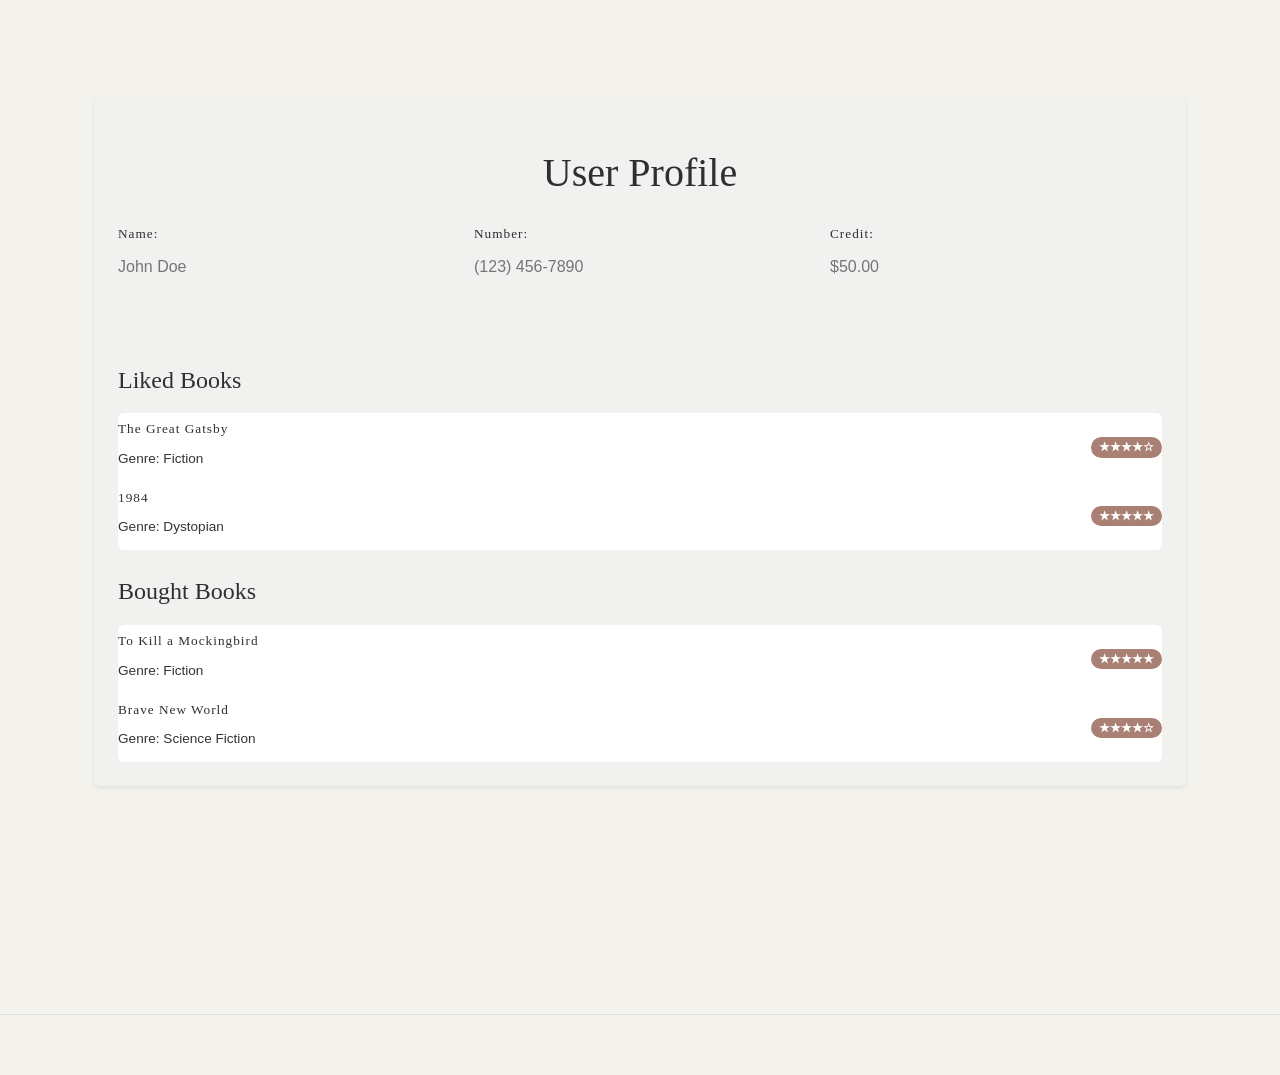
<file: prof.html>
<!DOCTYPE html>
<html lang="en">

<head>
    <title>BookSaw - Free Book Store HTML CSS Template</title>
    <meta charset="utf-8">
    <meta http-equiv="X-UA-Compatible" content="IE=edge">
    <meta name="viewport" content="width=device-width, initial-scale=1.0">
    <meta name="format-detection" content="telephone=no">
    <meta name="apple-mobile-web-app-capable" content="yes">
    <meta name="author" content="">
    <meta name="keywords" content="">
    <meta name="description" content="">

    <link href="https://cdn.jsdelivr.net/npm/bootstrap@5.3.1/dist/css/bootstrap.min.css" rel="stylesheet"
        integrity="sha384-4bw+/aepP/YC94hEpVNVgiZdgIC5+VKNBQNGCHeKRQN+PtmoHDEXuppvnDJzQIu9" crossorigin="anonymous">

    <link rel="stylesheet" type="text/css" href="css/normalize.css">
    <link rel="stylesheet" type="text/css" href="icomoon/icomoon.css">
    <link rel="stylesheet" type="text/css" href="css/vendor.css">
    <link rel="stylesheet" type="text/css" href="style.css">
</head>

<body data-bs-spy="scroll" data-bs-target="#header" tabindex="0">

    <div id="header-wrap">
        <!-- Header and Navigation here... -->
    </div>

    <!-- Profile Section -->
    <section id="profile" class="py-5 my-5">
        <div class="container">
            <div class="row">
                <div class="col-md-12">
                    <div class="profile-container bg-light p-4 shadow-sm rounded">
                        <div class="profile-header text-center mb-4">
                            <h1>User Profile</h1>
                        </div>
                        <div class="profile-info row mb-4">
                            <div class="col-md-4 mb-3">
                                <h5>Name:</h5>
                                <p>John Doe</p>
                            </div>
                            <div class="col-md-4 mb-3">
                                <h5>Number:</h5>
                                <p>(123) 456-7890</p>
                            </div>
                            <div class="col-md-4 mb-3">
                                <h5>Credit:</h5>
                                <p>$50.00</p>
                            </div>
                        </div>
                        <div class="book-list mb-4">
                            <h2 class="mb-3">Liked Books</h2>
                            <div class="list-group">
                                <div class="list-group-item d-flex justify-content-between align-items-center">
                                    <div>
                                        <h5 class="mb-1">The Great Gatsby</h5>
                                        <small>Genre: Fiction</small>
                                    </div>
                                    <span class="badge bg-primary rounded-pill">★★★★☆</span>
                                </div>
                                <div class="list-group-item d-flex justify-content-between align-items-center">
                                    <div>
                                        <h5 class="mb-1">1984</h5>
                                        <small>Genre: Dystopian</small>
                                    </div>
                                    <span class="badge bg-primary rounded-pill">★★★★★</span>
                                </div>
                            </div>
                        </div>
                        <div class="book-list">
                            <h2 class="mb-3">Bought Books</h2>
                            <div class="list-group">
                                <div class="list-group-item d-flex justify-content-between align-items-center">
                                    <div>
                                        <h5 class="mb-1">To Kill a Mockingbird</h5>
                                        <small>Genre: Fiction</small>
                                    </div>
                                    <span class="badge bg-primary rounded-pill">★★★★★</span>
                                </div>
                                <div class="list-group-item d-flex justify-content-between align-items-center">
                                    <div>
                                        <h5 class="mb-1">Brave New World</h5>
                                        <small>Genre: Science Fiction</small>
                                    </div>
                                    <span class="badge bg-primary rounded-pill">★★★★☆</span>
                                </div>
                            </div>
                        </div>
                    </div>
                </div>
            </div>
        </div>
    </section>

    <!-- Footer Section -->
    <footer id="footer">
        <div class="container">
            <!-- Footer content here... -->
        </div>
    </footer>

    <script src="js/jquery-1.11.0.min.js"></script>
    <script src="https://cdn.jsdelivr.net/npm/bootstrap@5.3.1/dist/js/bootstrap.bundle.min.js"
        integrity="sha384-HwwvtgBNo3bZJJLYd8oVXjrBZt8cqVSpeBNS5n7C8IVInixGAoxmnlMuBnhbgrkm" crossorigin="anonymous"></script>
    <script src="js/plugins.js"></script>
    <script src="js/script.js"></script>
</body>

</html>
</file>
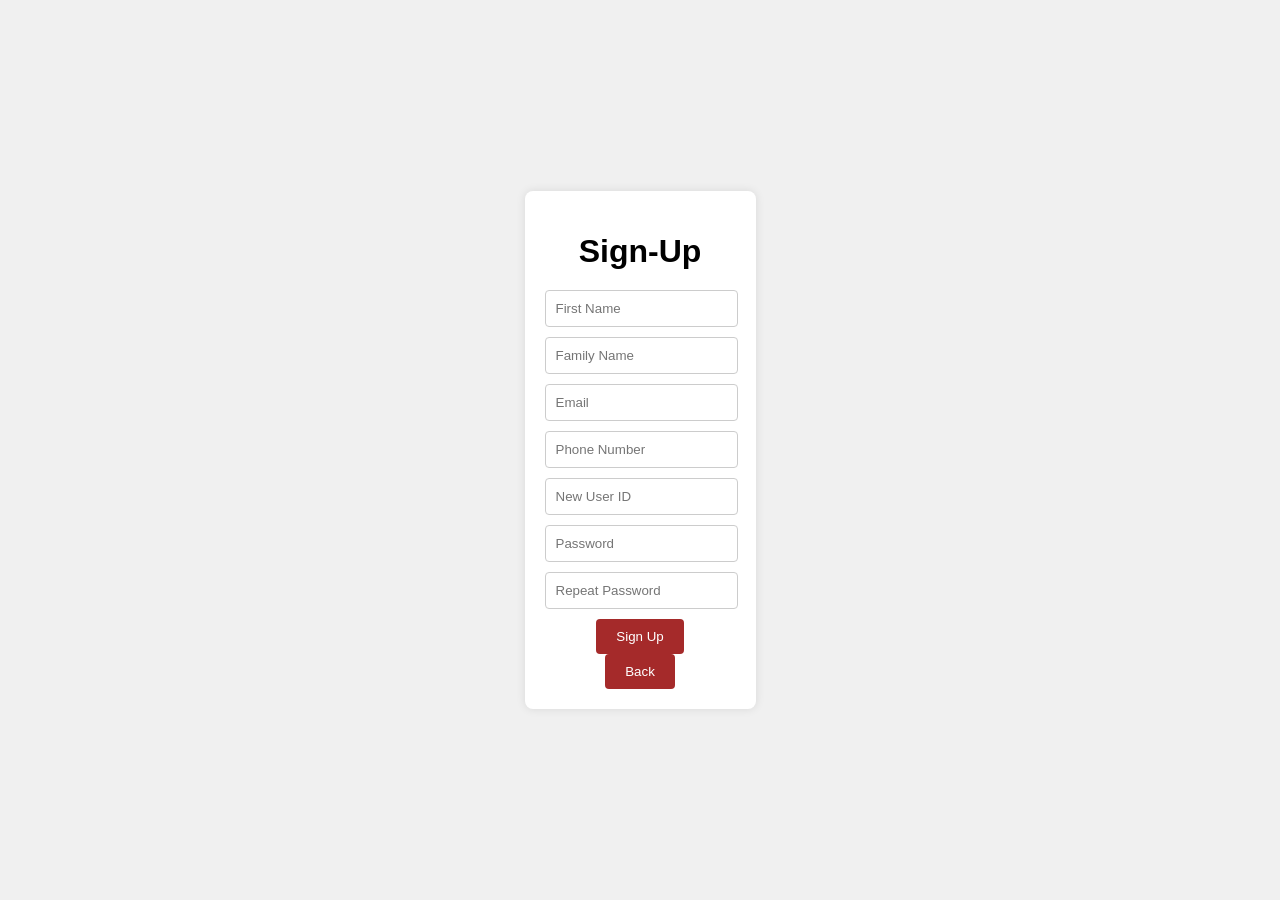
<file: signup.html>
<!DOCTYPE html>
<html lang="en">
<head>
    <meta charset="UTF-8">
    <meta name="viewport" content="width=device-width, initial-scale=1.0">
    <title>Sign-Up Page</title>
    <link rel="stylesheet" href="styles.css">
</head>
<body>
    <div class="container">
        <h1>Sign-Up</h1>
        <form id="signupForm">
            <input type="text" id="name" placeholder="First Name" required>
            <input type="text" id="family-name" placeholder="Family Name" required>
            <input type="email" id="email" placeholder="Email" required>
            <input type="tel" id="phone" placeholder="Phone Number" required>
            <input type="text" id="userid" placeholder="New User ID" required>
            <input type="password" id="password" placeholder="Password" required>
            <input type="password" id="repeat-password" placeholder="Repeat Password" required>
            <button type="submit">Sign Up</button>
        </form>
        <button onclick="window.location.href='signupandlogin.html'">Back</button>
    </div>
    <script src="script.js"></script>
</body>
</html>
</file>
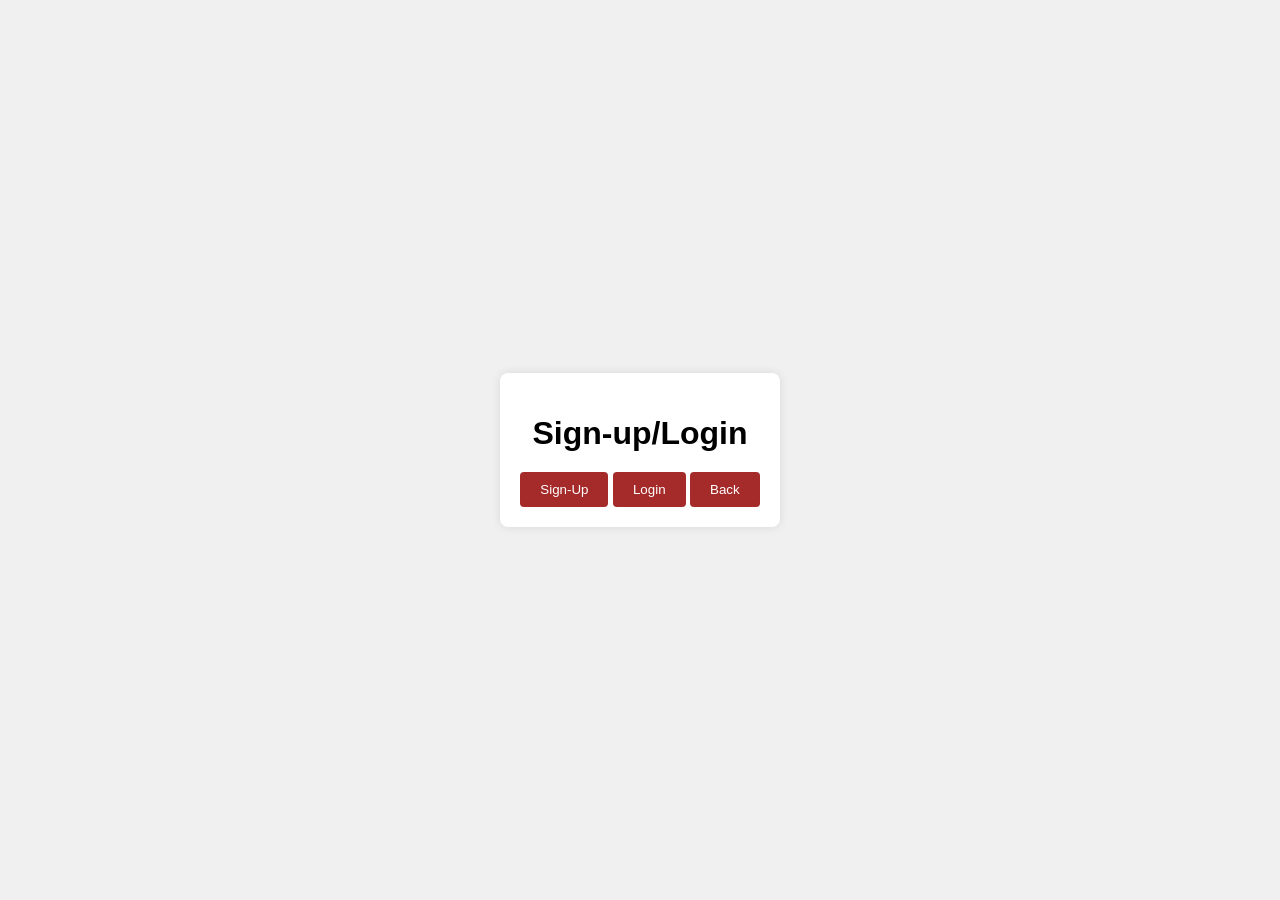
<file: signupandlogin.html>
<!DOCTYPE html>
<html lang="en">
<head>
    <meta charset="UTF-8">
    <meta name="viewport" content="width=device-width, initial-scale=1.0">
    <title>Index Page</title>
    <link rel="stylesheet" href="styles.css">
</head>
<body>
    <div class="container">
        <h1>Sign-up/Login</h1>
        <button onclick="window.location.href='signup.html'">Sign-Up</button>
        <button onclick="window.location.href='login.html'">Login</button>
        <button onclick="window.location.href='index.html'">Back</button>
    </div>
</body>
</html>
</file>
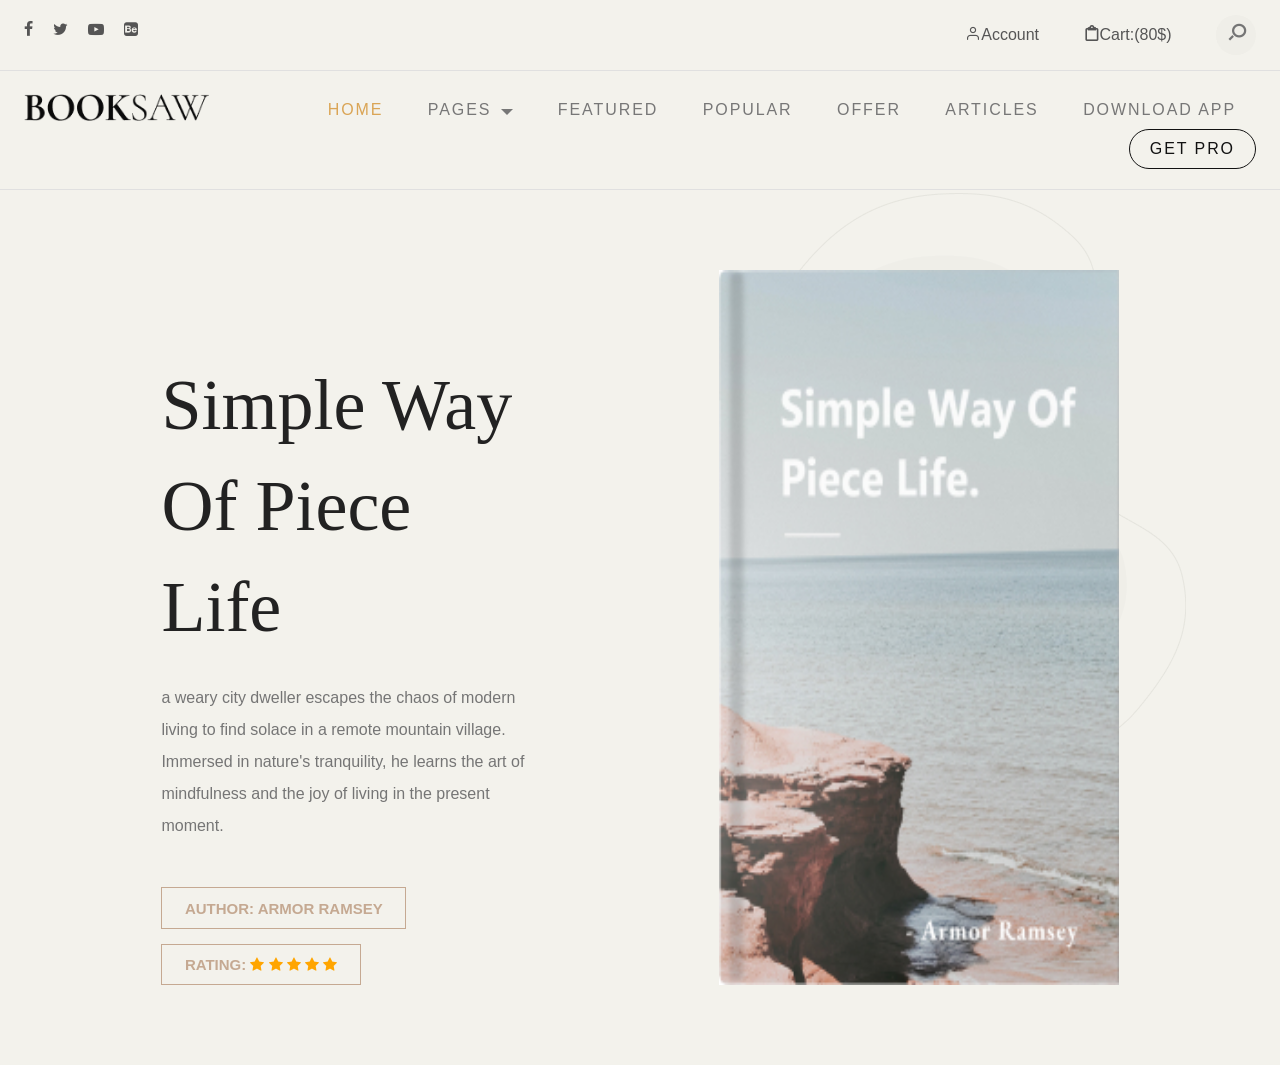
<file: simpleWayLife.html>
<!DOCTYPE html>
<html lang="en">

<head>
	<title>BookSaw - Free Book Store HTML CSS Template</title>
	<meta charset="utf-8">
	<meta http-equiv="X-UA-Compatible" content="IE=edge">
	<meta name="viewport" content="width=device-width, initial-scale=1.0">
	<meta name="format-detection" content="telephone=no">
	<meta name="apple-mobile-web-app-capable" content="yes">
	<meta name="author" content="">
	<meta name="keywords" content="">
	<meta name="description" content="">

	<link href="https://cdn.jsdelivr.net/npm/bootstrap@5.3.1/dist/css/bootstrap.min.css" rel="stylesheet"
		integrity="sha384-4bw+/aepP/YC94hEpVNVgiZdgIC5+VKNBQNGCHeKRQN+PtmoHDEXuppvnDJzQIu9" crossorigin="anonymous">

	<link rel="stylesheet" type="text/css" href="css/normalize.css">
	<link rel="stylesheet" type="text/css" href="icomoon/icomoon.css">
	<link rel="stylesheet" type="text/css" href="css/vendor.css">
	<link rel="stylesheet" type="text/css" href="style.css">

</head>

<body data-bs-spy="scroll" data-bs-target="#header" tabindex="0">

	<div id="header-wrap">

		<div class="top-content">
			<div class="container-fluid">
				<div class="row">
					<div class="col-md-6">
						<div class="social-links">
							<ul>
								<li>
									<a href="#"><i class="icon icon-facebook"></i></a>
								</li>
								<li>
									<a href="#"><i class="icon icon-twitter"></i></a>
								</li>
								<li>
									<a href="#"><i class="icon icon-youtube-play"></i></a>
								</li>
								<li>
									<a href="#"><i class="icon icon-behance-square"></i></a>
								</li>
							</ul>
						</div><!--social-links-->
					</div>
					<div class="col-md-6">
						<div class="right-element">
							<a href="#" class="user-account for-buy"><i class="icon icon-user"></i><span>Account</span></a>
							<a href="cart.html" class="cart for-buy"><i class="icon icon-clipboard"></i><span>Cart:(80$)</span></a>

							<div class="action-menu">

								<div class="search-bar">
									<a href="#" class="search-button search-toggle" data-selector="#header-wrap">
										<i class="icon icon-search"></i>
									</a>
									<form role="search" method="get" class="search-box">
										<input class="search-field text search-input" placeholder="Search"
											type="search">
									</form>
								</div>
							</div>

						</div><!--top-right-->
					</div>

				</div>
			</div>
		</div><!--top-content-->

		<header id="header">
			<div class="container-fluid">
				<div class="row">

					<div class="col-md-2">
						<div class="main-logo">
							<a href="index.html"><img src="images/main-logo.png" alt="logo"></a>
						</div>

					</div>

					<div class="col-md-10">

						<nav id="navbar">
							<div class="main-menu stellarnav">
								<ul class="menu-list">
									<li class="menu-item active"><a href="#home">Home</a></li>
									<li class="menu-item has-sub">
										<a href="#pages" class="nav-link">Pages</a>

										<ul>
											<li class="active"><a href="index.html">Home</a></li>
											<li><a href="about.html">About <span class="badge bg-dark">PRO</span></a></li>
											<li><a href="styles.html">Styles <span class="badge bg-dark">PRO</span></a></li>
											<li><a href="blog.html">Blog <span class="badge bg-dark">PRO</span></a></li>
											<li><a href="single-post.html">Post Single <span class="badge bg-dark">PRO</span></a></li>
											<li><a href="shop.html">Our Store <span class="badge bg-dark">PRO</span></a></li>
											<li><a href="single-product.html">Product Single <span class="badge bg-dark">PRO</span></a></li>
											<li><a href="contact.html">Contact <span class="badge bg-dark">PRO</span></a></li>
											<li><a href="thank-you.html">Thank You <span class="badge bg-dark">PRO</span></a></li>
										</ul>

									</li>
									<li class="menu-item"><a href="#featured-books" class="nav-link">Featured</a></li>
									<li class="menu-item"><a href="#popular-books" class="nav-link">Popular</a></li>
									<li class="menu-item"><a href="#special-offer" class="nav-link">Offer</a></li>
									<li class="menu-item"><a href="#latest-blog" class="nav-link">Articles</a></li>
									<li class="menu-item"><a href="#download-app" class="nav-link">Download App</a></li>
									<li class="menu-item"><a href="https://templatesjungle.gumroad.com/l/booksaw-free-html-bookstore-template" class="nav-link btn btn-outline-dark rounded-pill m-0" target="_blank">Get PRO</a></li>
								</ul>

								<div class="hamburger">
									<span class="bar"></span>
									<span class="bar"></span>
									<span class="bar"></span>
								</div>

							</div>
						</nav>

					</div>

				</div>
			</div>
		</header>

	</div>



    <section id="billboard">

		<div class="container">
			<div class="row">
				<div class="col-md-12">

					<!-- <button class="prev slick-arrow">
						<i class="icon icon-arrow-left"></i>
					</button>
                -->

					<div class="main-slider pattern-overlay">
						<div class="slider-item">
							<div class="banner-content">
								<h2 class="banner-title">Simple Way of Piece Life</h2>
								<p>a weary city dweller escapes the chaos of modern living to find solace
                                     in a remote mountain village. Immersed in nature's tranquility, he 
                                     learns the art of mindfulness and the joy of living in the present moment.
                                    </p>

                                <div class="btn-wrap">
                                    
									<a href="#" class="btn btn-outline-accent btn-accent-arrow">

                                        Author: <span>Armor Ramsey</span>

                                    </a>
								</div>

								<div class="btn-wrap">
                                    
									<a href="#" class="btn btn-outline-accent btn-accent-arrow">
                                        Rating:
                                        <link rel="stylesheet" href="https://cdnjs.cloudflare.com/ajax/libs/font-awesome/4.7.0/css/font-awesome.min.css">
                                        <span class="fa fa-star checked"></span>
                                        <span class="fa fa-star checked"></span>
                                        <span class="fa fa-star checked"></span>
                                        <span class="fa fa-star checked"></span>
                                        <span class="fa fa-star checked"></span>

                                    </a>
								</div>



							</div><!--banner-content-->
							<img src="images/product-item1.jpg" alt="banner" width="400">
						</div><!--slider-item-->


					</div><!--slider-->

					<!-- <button class="next slick-arrow">
						<i class="icon icon-arrow-right"></i>
					</button>
                -->
				</div>
			</div>
		</div>

	</section>

</body>
</file>
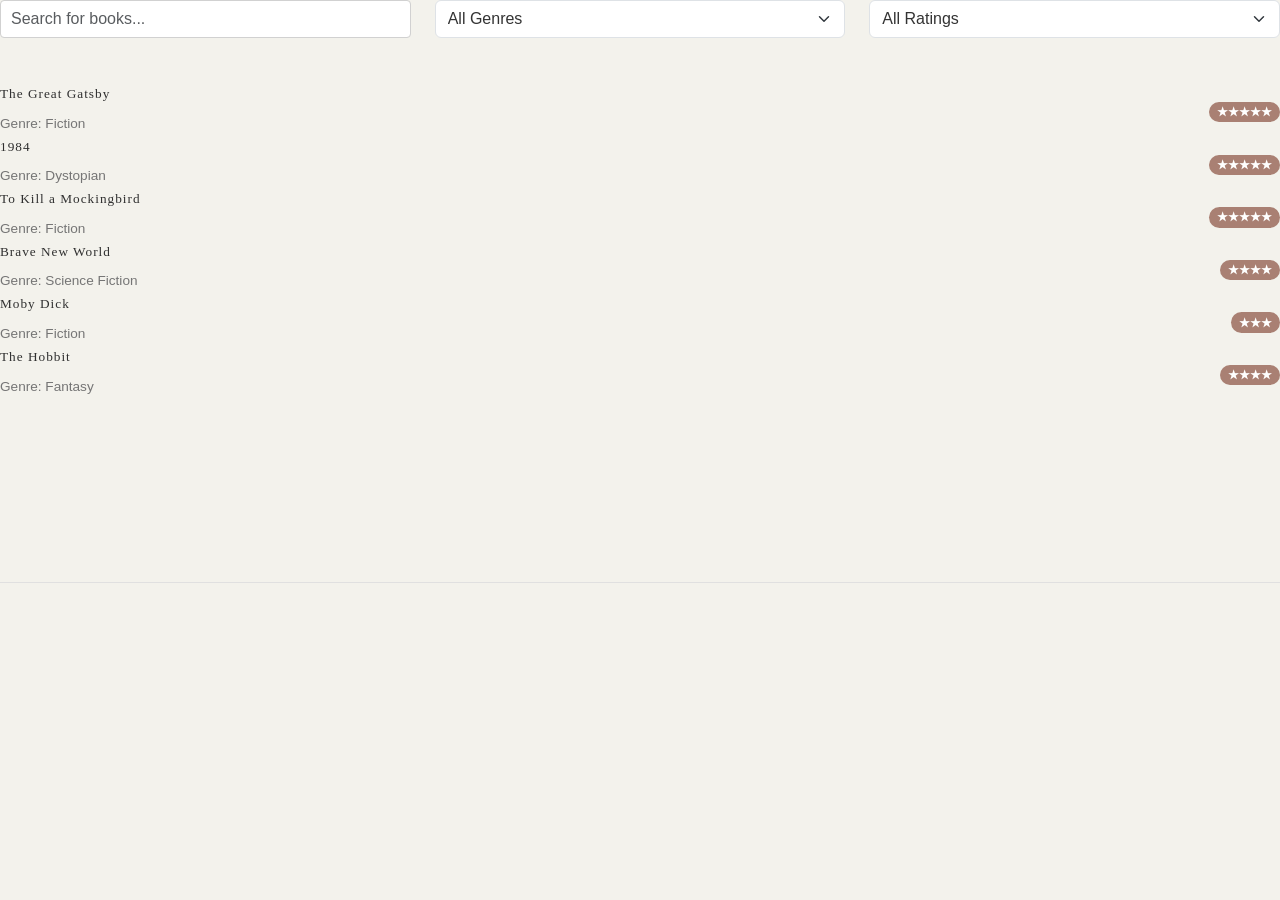
<file: sorting_page.html>
<!DOCTYPE html>
<html lang="en">

<head>
    <title>BookSaw - Free Book Store HTML CSS Template</title>
    <meta charset="utf-8">
    <meta http-equiv="X-UA-Compatible" content="IE=edge">
    <meta name="viewport" content="width=device-width, initial-scale=1.0">
    <meta name="format-detection" content="telephone=no">
    <meta name="apple-mobile-web-app-capable" content="yes">
    <meta name="author" content="">
    <meta name="keywords" content="">
    <meta name="description" content="">

    <link href="https://cdn.jsdelivr.net/npm/bootstrap@5.3.1/dist/css/bootstrap.min.css" rel="stylesheet"
        integrity="sha384-4bw+/aepP/YC94hEpVNVgiZdgIC5+VKNBQNGCHeKRQN+PtmoHDEXuppvnDJzQIu9" crossorigin="anonymous">

    <link rel="stylesheet" type="text/css" href="css/normalize.css">
    <link rel="stylesheet" type="text/css" href="icomoon/icomoon.css">
    <link rel="stylesheet" type="text/css" href="css/vendor.css">
    <link rel="stylesheet" type="text/css" href="style.css">
</head>

<body data-bs-spy="scroll" data-bs-target="#header" tabindex="0">

    <div id="header-wrap">
        <!-- Header and Navigation here... -->
    </div>

                        <!-- Search and Sort Section -->
                        <div class="search-sort-container mb-4">
                            <div class="row mb-3">
                                <div class="col-md-4">
                                    <input type="text" id="search" class="form-control" placeholder="Search for books...">
                                </div>
                                <div class="col-md-4">
                                    <select id="genre" class="form-select">
                                        <option value="">All Genres</option>
                                        <option value="Fiction">Fiction</option>
                                        <option value="Non-Fiction">Non-Fiction</option>
                                        <option value="Science Fiction">Science Fiction</option>
                                        <option value="Fantasy">Fantasy</option>
                                        <option value="Mystery">Mystery</option>
                                    </select>
                                </div>
                                <div class="col-md-4">
                                    <select id="rating" class="form-select">
                                        <option value="">All Ratings</option>
                                        <option value="5">5 Stars</option>
                                        <option value="4">4 Stars & Up</option>
                                        <option value="3">3 Stars & Up</option>
                                        <option value="2">2 Stars & Up</option>
                                        <option value="1">1 Star & Up</option>
                                    </select>
                                </div>
                            </div>
                        </div>

                        <div class="book-list" id="book-list">
                            <!-- Books will be dynamically inserted here -->
                        </div>
                    </div>
                </div>
            </div>
        </div>
    </section>

    <!-- Footer Section -->
    <footer id="footer">
        <div class="container">
            <!-- Footer content here... -->
        </div>
    </footer>

    <script src="https://cdn.jsdelivr.net/npm/bootstrap@5.3.1/dist/js/bootstrap.bundle.min.js"
        integrity="sha384-HwwvtgBNo3bZJJLYd8oVXjrBZt8cqVSpeBNS5n7C8IVInixGAoxmnlMuBnhbgrkm" crossorigin="anonymous"></script>
    <script src="js/jquery-1.11.0.min.js"></script>
    <script src="js/plugins.js"></script>
    <script src="js/script.js"></script>
    <script>
        const books = [
            { title: 'The Great Gatsby', genre: 'Fiction', rating: 5 },
            { title: '1984', genre: 'Dystopian', rating: 5 },
            { title: 'To Kill a Mockingbird', genre: 'Fiction', rating: 5 },
            { title: 'Brave New World', genre: 'Science Fiction', rating: 4 },
            { title: 'Moby Dick', genre: 'Fiction', rating: 3 },
            { title: 'The Hobbit', genre: 'Fantasy', rating: 4 }
        ];

        const bookList = document.getElementById('book-list');
        const searchInput = document.getElementById('search');
        const genreSelect = document.getElementById('genre');
        const ratingSelect = document.getElementById('rating');

        function displayBooks(books) {
            bookList.innerHTML = '';
            books.forEach(book => {
                const bookItem = document.createElement('div');
                bookItem.classList.add('list-group-item', 'd-flex', 'justify-content-between', 'align-items-center');
                bookItem.innerHTML = `
                    <div>
                        <h5 class="mb-1">${book.title}</h5>
                        <small>Genre: ${book.genre}</small>
                    </div>
                    <span class="badge bg-primary rounded-pill">${'★'.repeat(book.rating)}</span>
                `;
                bookList.appendChild(bookItem);
            });
        }

        function filterBooks() {
            const searchText = searchInput.value.toLowerCase();
            const selectedGenre = genreSelect.value;
            const selectedRating = parseInt(ratingSelect.value, 10);

            const filteredBooks = books.filter(book => {
                return (
                    (book.title.toLowerCase().includes(searchText)) &&
                    (selectedGenre === '' || book.genre === selectedGenre) &&
                    (isNaN(selectedRating) || book.rating >= selectedRating)
                );
            });

            displayBooks(filteredBooks);
        }

        searchInput.addEventListener('input', filterBooks);
        genreSelect.addEventListener('change', filterBooks);
        ratingSelect.addEventListener('change', filterBooks);

        // Initial display
        displayBooks(books);
    </script>
</body>

</html>
</file>
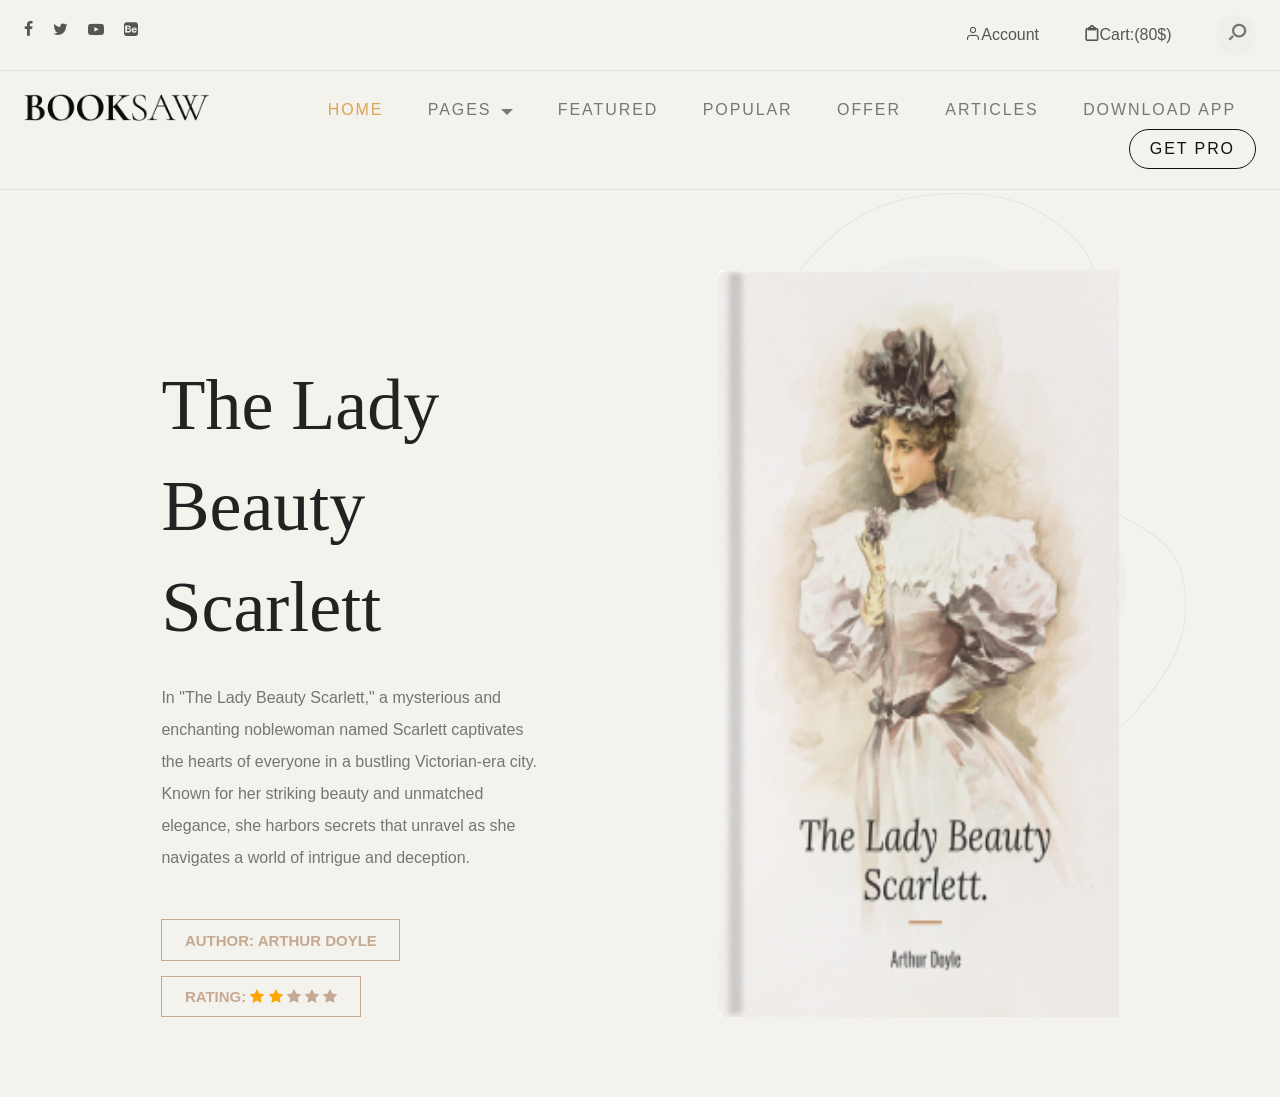
<file: theLady.html>
<!DOCTYPE html>
<html lang="en">

<head>
	<title>BookSaw - Free Book Store HTML CSS Template</title>
	<meta charset="utf-8">
	<meta http-equiv="X-UA-Compatible" content="IE=edge">
	<meta name="viewport" content="width=device-width, initial-scale=1.0">
	<meta name="format-detection" content="telephone=no">
	<meta name="apple-mobile-web-app-capable" content="yes">
	<meta name="author" content="">
	<meta name="keywords" content="">
	<meta name="description" content="">

	<link href="https://cdn.jsdelivr.net/npm/bootstrap@5.3.1/dist/css/bootstrap.min.css" rel="stylesheet"
		integrity="sha384-4bw+/aepP/YC94hEpVNVgiZdgIC5+VKNBQNGCHeKRQN+PtmoHDEXuppvnDJzQIu9" crossorigin="anonymous">

	<link rel="stylesheet" type="text/css" href="css/normalize.css">
	<link rel="stylesheet" type="text/css" href="icomoon/icomoon.css">
	<link rel="stylesheet" type="text/css" href="css/vendor.css">
	<link rel="stylesheet" type="text/css" href="style.css">

</head>

<body data-bs-spy="scroll" data-bs-target="#header" tabindex="0">

	<div id="header-wrap">

		<div class="top-content">
			<div class="container-fluid">
				<div class="row">
					<div class="col-md-6">
						<div class="social-links">
							<ul>
								<li>
									<a href="#"><i class="icon icon-facebook"></i></a>
								</li>
								<li>
									<a href="#"><i class="icon icon-twitter"></i></a>
								</li>
								<li>
									<a href="#"><i class="icon icon-youtube-play"></i></a>
								</li>
								<li>
									<a href="#"><i class="icon icon-behance-square"></i></a>
								</li>
							</ul>
						</div><!--social-links-->
					</div>
					<div class="col-md-6">
						<div class="right-element">
							<a href="#" class="user-account for-buy"><i class="icon icon-user"></i><span>Account</span></a>
							<a href="cart.html" class="cart for-buy"><i class="icon icon-clipboard"></i><span>Cart:(80$)</span></a>

							<div class="action-menu">

								<div class="search-bar">
									<a href="#" class="search-button search-toggle" data-selector="#header-wrap">
										<i class="icon icon-search"></i>
									</a>
									<form role="search" method="get" class="search-box">
										<input class="search-field text search-input" placeholder="Search"
											type="search">
									</form>
								</div>
							</div>

						</div><!--top-right-->
					</div>

				</div>
			</div>
		</div><!--top-content-->

		<header id="header">
			<div class="container-fluid">
				<div class="row">

					<div class="col-md-2">
						<div class="main-logo">
							<a href="index.html"><img src="images/main-logo.png" alt="logo"></a>
						</div>

					</div>

					<div class="col-md-10">

						<nav id="navbar">
							<div class="main-menu stellarnav">
								<ul class="menu-list">
									<li class="menu-item active"><a href="#home">Home</a></li>
									<li class="menu-item has-sub">
										<a href="#pages" class="nav-link">Pages</a>

										<ul>
											<li class="active"><a href="index.html">Home</a></li>
											<li><a href="about.html">About <span class="badge bg-dark">PRO</span></a></li>
											<li><a href="styles.html">Styles <span class="badge bg-dark">PRO</span></a></li>
											<li><a href="blog.html">Blog <span class="badge bg-dark">PRO</span></a></li>
											<li><a href="single-post.html">Post Single <span class="badge bg-dark">PRO</span></a></li>
											<li><a href="shop.html">Our Store <span class="badge bg-dark">PRO</span></a></li>
											<li><a href="single-product.html">Product Single <span class="badge bg-dark">PRO</span></a></li>
											<li><a href="contact.html">Contact <span class="badge bg-dark">PRO</span></a></li>
											<li><a href="thank-you.html">Thank You <span class="badge bg-dark">PRO</span></a></li>
										</ul>

									</li>
									<li class="menu-item"><a href="#featured-books" class="nav-link">Featured</a></li>
									<li class="menu-item"><a href="#popular-books" class="nav-link">Popular</a></li>
									<li class="menu-item"><a href="#special-offer" class="nav-link">Offer</a></li>
									<li class="menu-item"><a href="#latest-blog" class="nav-link">Articles</a></li>
									<li class="menu-item"><a href="#download-app" class="nav-link">Download App</a></li>
									<li class="menu-item"><a href="https://templatesjungle.gumroad.com/l/booksaw-free-html-bookstore-template" class="nav-link btn btn-outline-dark rounded-pill m-0" target="_blank">Get PRO</a></li>
								</ul>

								<div class="hamburger">
									<span class="bar"></span>
									<span class="bar"></span>
									<span class="bar"></span>
								</div>

							</div>
						</nav>

					</div>

				</div>
			</div>
		</header>

	</div>



    <section id="billboard">

		<div class="container">
			<div class="row">
				<div class="col-md-12">

					<!-- <button class="prev slick-arrow">
						<i class="icon icon-arrow-left"></i>
					</button>
                -->

					<div class="main-slider pattern-overlay">
						<div class="slider-item">
							<div class="banner-content">
								<h2 class="banner-title">The Lady Beauty Scarlett</h2>
								<p>In "The Lady Beauty Scarlett," a mysterious and enchanting noblewoman named
                                     Scarlett captivates the hearts of everyone in a bustling Victorian-era city.
                                      Known for her striking beauty and unmatched elegance, she harbors secrets that
                                       unravel as she navigates a world of intrigue and deception.
                                    </p>

                                <div class="btn-wrap">
                                    
									<a href="#" class="btn btn-outline-accent btn-accent-arrow">

                                        Author: <span>Arthur Doyle</span>

                                    </a>
								</div>

								<div class="btn-wrap">
                                    
									<a href="#" class="btn btn-outline-accent btn-accent-arrow">
                                        Rating:
                                        <link rel="stylesheet" href="https://cdnjs.cloudflare.com/ajax/libs/font-awesome/4.7.0/css/font-awesome.min.css">
                                        <span class="fa fa-star checked"></span>
                                        <span class="fa fa-star checked"></span>
                                        <span class="fa fa-star"></span>
                                        <span class="fa fa-star"></span>
                                        <span class="fa fa-star"></span>

                                    </a>
								</div>



							</div><!--banner-content-->
							<img src="images/product-item3.jpg" alt="banner" width="400">
						</div><!--slider-item-->


					</div><!--slider-->

					<!-- <button class="next slick-arrow">
						<i class="icon icon-arrow-right"></i>
					</button>
                -->
				</div>
			</div>
		</div>

	</section>

</body>
</file>
<file: icomoon/icomoon.css>
@font-face {
  font-family: 'icomoon';
  src:  url('fonts/icomoon.eot?23qo56');
  src:  url('fonts/icomoon.eot?23qo56#iefix') format('embedded-opentype'),
    url('fonts/icomoon.ttf?23qo56') format('truetype'),
    url('fonts/icomoon.woff?23qo56') format('woff'),
    url('fonts/icomoon.svg?23qo56#icomoon') format('svg');
  font-weight: normal;
  font-style: normal;
  font-display: block;
}

[class^="icon-"], [class*=" icon-"] {
  /* use !important to prevent issues with browser extensions that change fonts */
  font-family: 'icomoon' !important;
  speak: never;
  font-style: normal;
  font-weight: normal;
  font-variant: normal;
  text-transform: none;
  line-height: 1;

  /* Better Font Rendering =========== */
  -webkit-font-smoothing: antialiased;
  -moz-osx-font-smoothing: grayscale;
}

.icon-ns-arrow-right:before {
  content: "\e90b";
}
.icon-cancel:before {
  content: "\e904";
}
.icon-arrow-left-circle:before {
  content: "\e902";
}
.icon-arrow-right-circle:before {
  content: "\e903";
}
.icon-user:before {
  content: "\e907";
}
.icon-search:before {
  content: "\e905";
}
.icon-notes:before {
  content: "\e906";
}
.icon-clipboard:before {
  content: "\e908";
}
.icon-close:before {
  content: "\e909";
}
.icon-currency-dollar:before {
  content: "\e90a";
}
.icon-arrow-left:before {
  content: "\e900";
}
.icon-arrow-right:before {
  content: "\e901";
}
.icon-twitter:before {
  content: "\f099";
}
.icon-facebook:before {
  content: "\f09a";
}
.icon-facebook-f:before {
  content: "\f09a";
}
.icon-bars:before {
  content: "\f0c9";
}
.icon-navicon:before {
  content: "\f0c9";
}
.icon-reorder:before {
  content: "\f0c9";
}
.icon-youtube-play:before {
  content: "\f16a";
}
.icon-behance-square:before {
  content: "\f1b5";
}
.icon-paper-plane:before {
  content: "\f1d8";
}
.icon-send:before {
  content: "\f1d8";
}
.icon-pinterest-p:before {
  content: "\f231";
}
</file>
<file: style.css>
/*
Theme Name: Booksaw BookStore Template
Theme URI: https://templatesjungle.com/
Author: TemplatesJungle
Author URI: https://templatesjungle.com/
Description: Booksaw is specially designed product packaged for Book Store by TemplateJungle.
Version: 1.1
*/

/*--------------------------------------------------------------
/* GENERAL STYLES
--------------------------------------------------------------*/
/*--------------------------------------------------------------
/** 1. VARIABLES
--------------------------------------------------------------*/
:root {
  /* widths for rows and containers
     */
  --header-height: 160px;
  --header-height-min: 80px;
}

/* on mobile devices below 600px
 */
@media screen and (max-width: 600px) {
  :root {
    --header-height: 100px;
    --header-height-min: 80px;
  }
}

/* Theme Colors */
:root {
  --accent-color: #C5A992;
  --secondary-color: #C5A992;
  --dark-color: #2f2f2f;
  --light-color: #F3F2EC;
  --body-text-color: #757575;
  --light-text-color: #afafaf;
  --dark-text-color: #2f2f2f;
}

/* Fonts */
:root {
  --body-font: "Raleway", sans-serif;
  --heading-font: "Prata", Georgia, serif;
  --secondary-font: "Playfair Display", Georgia, serif;
}

/* Bootstrap variables */
:root,
[data-bs-theme=light] {
  --heading-font: "Prata", Georgia, serif;
  --heading-font-weight: 400;
  --heading-color: var(--bs-dark);
  --heading-line-height: 1.1;

  --swiper-theme-color: var(--bs-primary);

  --custom-easing: cubic-bezier(.17, .67, .83, .67);

  /* theme colors */
  --bs-body-font-family: "Raleway", arial, sans-serif;
  --bs-body-font-size: 0.9rem;
  --bs-body-font-weight: 400;
  --bs-body-line-height: 1.7;
  --bs-body-color: #333;
  --bs-body-color-rgb: 51, 51, 51;

  --bs-primary: #C5A992;
  --bs-primary-dark: #C5A992;
  --bs-secondary: #C5A992;
  --bs-black: #111;
  --bs-light: #F1F1F0;
  --bs-dark: #212529;
  --bs-gray: #949494;
  --bs-gray-dark: #51565b;

  --bs-primary-rgb: 169, 128, 115;
  --bs-secondary-rgb: 253, 238, 233;
  --bs-black-rgb: 17, 17, 17;
  --bs-light-rgb: 241, 241, 240;
  --bs-dark-rgb: 33, 37, 41;

  --bs-link-color: var(--bs-dark);
  --bs-link-color-rgb: 17, 17, 17;
  --bs-link-decoration: underline;
  --bs-link-hover-color: var(--bs-primary);
  --bs-link-hover-color-rgb: 169, 128, 115;
}

.container,
.container-fluid,
.container-lg,
.container-md,
.container-sm,
.container-xl,
.container-xxl {
  /* spacing */
  --bs-gutter-x: 2.5rem;
}

.display-1,
.display-2,
.display-3,
.display-4,
.display-5,
.display-6 {
  font-family: var(--heading-font);
  font-weight: var(--heading-font-weight);
  line-height: var(--heading-line-height);
}

h1,
h2,
h3,
h4,
h5,
h6 {
  color: var(--heading-color);
}

a {
  text-decoration: none;
  transition: all 0.3s ease-out;
}

/* container fluid */
.container-fluid {
  /* width: 98%; */
  max-width: 1800px;
}

/* Dropdown */
.dropdown-menu {
  --bs-dropdown-border-radius: 0;
  --bs-dropdown-border-width: 0;
}

.dropdown-item {
  --bs-dropdown-item-padding-y: 0.25rem;
  --bs-dropdown-item-padding-x: 1rem;
  --bs-dropdown-link-color: var(--bs-black);
  --bs-dropdown-item-border-radius: 0;
}

.dropdown-item.active,
.dropdown-item:active {
  --bs-dropdown-link-active-color: var(--bs-light);
  --bs-dropdown-link-active-bg: var(--bs-black);
}

/* list group */
.list-group-item {
  --bs-list-group-item-padding-x: 0;
  --bs-list-group-border-width: 0;
}

/* btn */
.btn {
  --bs-btn-border-radius: 0;
}

.btn-primary {
  --bs-btn-color: #fff;
  --bs-btn-bg: var(--bs-primary);
  --bs-btn-border-color: var(--bs-primary);
  --bs-btn-hover-color: #fff;
  --bs-btn-hover-bg: var(--bs-primary-dark);
  --bs-btn-hover-border-color: var(--bs-primary-dark);
  --bs-btn-focus-shadow-rgb: 49, 132, 253;
  --bs-btn-active-color: #fff;
  --bs-btn-active-bg: var(--bs-secondary);
  --bs-btn-active-border-color: var(--bs-secondary);
  --bs-btn-active-shadow: inset 0 3px 5px rgba(0, 0, 0, 0.125);
  --bs-btn-disabled-color: #fff;
  --bs-btn-disabled-bg: var(--bs-primary);
  --bs-btn-disabled-border-color: var(--bs-primary);
}

.btn-outline-primary {
  --bs-btn-color: var(--bs-primary);
  --bs-btn-border-color: var(--bs-primary);
  --bs-btn-hover-color: #fff;
  --bs-btn-hover-bg: var(--bs-primary);
  --bs-btn-hover-border-color: var(--bs-primary);
  --bs-btn-focus-shadow-rgb: 13, 110, 253;
  --bs-btn-active-color: #fff;
  --bs-btn-active-bg: var(--bs-primary);
  --bs-btn-active-border-color: var(--bs-primary);
  --bs-btn-active-shadow: inset 0 3px 5px rgba(0, 0, 0, 0.125);
  --bs-btn-disabled-color: var(--bs-primary);
  --bs-btn-disabled-bg: transparent;
  --bs-btn-disabled-border-color: var(--bs-primary);
  --bs-gradient: none;
}

.pagination {
  --bs-pagination-active-bg: var(--bs-black);
  --bs-pagination-bg: transparent;
  --bs-pagination-border-width: 0;
  --bs-pagination-border-radius: 0;
}

/* breadcrumb */
.breadcrumb {
  --bs-breadcrumb-item-padding-x: 1em;
}

/* text white */
.text-white {
  --heading-color: var(--bs-light);
  --bs-breadcrumb-item-active-color: var(--bs-light);
  --bs-breadcrumb-divider-color: var(--bs-light);
  --bs-link-color-rgb: var(--bs-light-rgb);
  --bs-link-hover-color-rgb: var(--bs-light-rgb);
}

.text-white .nav-link {
  --bs-nav-link-color: var(--bs-light);
  --bs-nav-link-hover-color: var(--bs-light);
  --bs-nav-link-active-color: var(--bs-light);
  --bs-navbar-active-color: var(--bs-light);
}

/* accordion */
.accordion {
  --bs-accordion-border-width: 0;
  --bs-accordion-border-radius: 0;
  --bs-accordion-inner-border-radius: 0;
  --bs-accordion-btn-padding-x: 0;
  --bs-accordion-btn-padding-y: 1rem;
  --bs-accordion-btn-color: var(--bs-dark);
  --bs-accordion-btn-bg: transparent;
  --bs-accordion-btn-focus-border-color: var(--bs-dark);
  --bs-accordion-btn-focus-box-shadow: none;
  --bs-accordion-body-padding-x: 0;
  --bs-accordion-body-padding-y: 1rem;
  --bs-accordion-active-color: var(--bs-dark);
  --bs-accordion-active-bg: transparent;
}

.accordion-button {
  font-size: 1.2rem;
  border-bottom: 1px solid var(--bs-border-color);
}

/* form control */
.form-control:focus {
  border-color: #ccc;
  box-shadow: 0 0 0 0.25rem rgba(200, 200, 200, .25);
}

/* dark theme */
[data-bs-theme=dark] {
  color-scheme: dark;

  --heading-color: #fff;
  --bs-heading-color: #fff;
  --bs-link-color: #CCCCCC;
  --bs-link-hover-color: var(--bs-primary);
  --bs-link-color-rgb: 204, 204, 204;
  --bs-link-hover-color-rgb: 131, 169, 172;
  --bs-body-color: var(--bs-light);
  --bs-body-color-rgb: 241, 241, 240;
  --bs-body-bg: #111;
  --bs-body-bg-rgb: 17, 17, 41;

  color: var(--bs-gray);
}

[data-bs-theme=dark] .dropdown-item {
  --bs-dropdown-link-color: var(--bs-light);
  --bs-dropdown-link-hover-color: var(--bs-white);
}

[data-bs-theme=dark] .bg-white,
[data-bs-theme=dark] .bg-light {
  --bs-bg-opacity: 0.1;
}

/* end of Bootstrap Color Theme */

.container, .container-fluid, .container-lg, .container-md, .container-sm, .container-xl, .container-xxl {
  --bs-gutter-x: 3rem;
}

/* 2.1 General Styles
/*----------------------------------------------*/
*,
*::before,
*::after {
  -webkit-box-sizing: border-box;
  -moz-box-sizing: border-box;
  box-sizing: border-box;
}

html {
  box-sizing: border-box;
}

body {
  font-family: var(--body-font);
  font-size: 16px;
  line-height: 2;
  color: var(--body-text-color);
  background-color: var(--light-color);
}

body.no-scroll {
  overflow: hidden;
}

a {
  color: var(--accent-color);
  transition: 0.3s color ease-out;
}

a:hover {
  color: #111;
}

ul,
ol {
  margin-top: 0;
  margin-bottom: 10px;
  margin-left: 0;
}

ul ul,
ol ul,
ul ol,
ol ol {
  margin-top: 5px;
  margin-bottom: 0;
}

ul li,
ol li {
  margin-bottom: 5px;
  outline: 0;
}

ul li.active a {
  color: #daa556;
}

ul li:last-child,
ol li:last-child {
  margin-bottom: 0;
}

dl {
  margin-top: 0;
  margin-bottom: 2rem;
}

dt,
dd {
  line-height: 1.42857143;
}

dt {
  font-weight: bold;
}

dd {
  margin-left: 0;
}

button,
input,
select,
textarea {
  font-family: inherit;
  font-size: inherit;
  line-height: inherit;
  outline: 0;
}

figure {
  margin: 0;
}

img {
  display: inline-block;
  border: 0;
  max-width: 100%;
  height: auto;
  vertical-align: middle;
}

::selection {
  background: rgba(0, 0, 0, 0.8);
  color: #fff;
  text-shadow: none;
}

::-moz-selection {
  background: rgba(0, 0, 0, 0.8);
  color: #fff;
  text-shadow: none;
}

/* image align */
figure.align-right {
  margin: 30px 0 30px 30px;
}

/* Typography */
/*----------------------------------------------*/

h1,
.h1,
h2,
.h2,
h3,
.h3,
h4,
.h4,
h5,
.h5,
h6,
.h6 {
  font-family: var(--heading-font);
  line-height: 1.2;
  color: var(--dark-color);
}

h1.light,
.h1,
h2.light,
.h2,
h3.light,
.h3,
h4.light,
.h4,
h5.light,
.h5,
h6.light,
.h6 {
  color: #fff;
}

h1,
h2,
h3 {
  margin: 25px 0;
  text-transform: capitalize;
}

h5,
h6 {
  letter-spacing: 1px;
}

h1,
.h1 {
  font-size: 2.5em;
  line-height: 1.4;
}

h2,
.h2 {
  font-size: 1.5em;
  line-height: 1.4;
}

h3,
.h3 {
  font-size: 1.4em;
  line-height: 1.4;
}

h4,
.h4 {
  font-size: 1.1em;
  line-height: 1.4;
}

h5,
.h5 {
  font-size: .83em;
  line-height: 1.25;
}

h6,
.h6 {
  font-size: .67em;
  line-height: 1.1;
}

h1 a,
h2 a,
h3 a,
h4 a,
h5 a,
h6 a {
  font-weight: inherit;
  color: inherit;
  text-decoration: none;
}

p {
  margin: 0 0 20px 0;
}

p:empty {
  display: none;
}

small {
  font-size: 85%;
}

mark {
  background-color: #fcf8e3;
  padding: 0.28rem;
}

dfn,
cite,
em,
i {
  font-style: italic;
}

code,
kbd,
var {
  font-size: 14px;
}

code {
  background-color: #f9f2f4;
}

abbr {
  border-bottom: 0.1px dotted #666;
  cursor: help;
}

::placeholder {
  color: #999;
}

/*----------------------------------------------*/
/* 2.1 Floating & Alignment */
/*----------------------------------------------*/

.align-left {
  float: left;
  text-align: left;
}

.align-right {
  float: right;
  text-align: right;
}

.align-center {
  display: block;
  margin-left: auto;
  margin-right: auto;
  text-align: center;
}

/**::after,*/
.container::after,
.row::after,
.clearfix::after {
  display: block;
  clear: both;
  content: "";
}

/** Text Align
--------------------------------------------------------------*/

.text-left {
  text-align: left;
}

.text-right {
  text-align: right;
}

.text-center {
  text-align: center;
}

.text-justify {
  text-align: justify;
}

.text-nowrap {
  white-space: nowrap;
}

.text-lead {
  font-size: 120%;
  line-height: 1.7em;
}

.text-lead strong {
  font-size: 115%;
  font-weight: 500;
}

.text-muted {
  color: #777;
}

.text-pri {
  color: #ff9697;
}

.text-hide {
  font: 0/0 a;
  color: transparent;
  text-shadow: none;
  background-color: transparent;
  border: 0;
}

/*------------------------------------------------
/* 2.3 Forms
–––––––––––––––––––––––––––––––––––––––––––––––––– */
input[type="email"],
input[type="number"],
input[type="search"],
input[type="text"],
input[type="tel"],
input[type="url"],
input[type="password"],
textarea,
select {
  padding: 6px 10px;
  /* The 6px vertically centers text on FF, ignored by Webkit */
  background-color: #fff;
  border: 1px solid #D1D1D1;
  border-radius: 4px;
  box-shadow: none;
  box-sizing: border-box;
}

/* Removes awkward default styles on some inputs for iOS */
input[type="email"],
input[type="number"],
input[type="search"],
input[type="text"],
input[type="tel"],
input[type="url"],
input[type="password"],
textarea {
  -webkit-appearance: none;
  -moz-appearance: none;
  appearance: none;
}

textarea {
  min-height: 65px;
  padding-top: 6px;
  padding-bottom: 6px;
}

input[type="email"]:focus,
input[type="number"]:focus,
input[type="search"]:focus,
input[type="text"]:focus,
input[type="tel"]:focus,
input[type="url"]:focus,
input[type="password"]:focus,
textarea:focus,
select:focus {
  border: 1px solid #33C3F0;
  outline: 0;
}

label,
legend {
  display: block;
  margin-bottom: .5rem;
  font-weight: 600;
}

fieldset {
  padding: 0;
  border-width: 0;
}

input[type="checkbox"],
input[type="radio"] {
  display: inline;
}

label>.label-body {
  display: inline-block;
  margin-left: .5rem;
  font-weight: normal;
}

/*------------------------------------------------
/* 2.4 Lists
–––––––––––––––––––––––––––––––––––––––––––––––––– */
ul {
  list-style: circle inside;
}

ol {
  list-style: decimal inside;
}

ol,
ul {
  padding-left: 0;
  margin-top: 0;
}

ul ul,
ul ol,
ol ol,
ol ul {
  margin: 1.5rem 0 1.5rem 3rem;
  font-size: 90%;
}

li {
  margin-bottom: 1rem;
}

/*------------------------------------------------
/* 2.5 Code
–––––––––––––––––––––––––––––––––––––––––––––––––– */
code {
  padding: .2rem .5rem;
  margin: 0 .2rem;
  font-size: 90%;
  white-space: nowrap;
  background: #F1F1F1;
  border: 1px solid #E1E1E1;
  border-radius: 4px;
}

pre>code {
  display: block;
  padding: 1rem 1.5rem;
  white-space: pre;
}

/*------------------------------------------------
/* 2.6 Tables
–––––––––––––––––––––––––––––––––––––––––––––––––– */
th,
td {
  padding: 12px 15px;
  text-align: left;
  border-bottom: 1px solid #E1E1E1;
}

th:first-child,
td:first-child {
  padding-left: 0;
}

th:last-child,
td:last-child {
  padding-right: 0;
}

/*------------------------------------------------
/* 2.7 Spacing
–––––––––––––––––––––––––––––––––––––––––––––––––– */
button,
.button {
  margin-bottom: 1rem;
}

input,
textarea,
select,
fieldset {
  margin-bottom: 1.5rem;
}

pre,
blockquote,
dl,
figure,
table,
p,
ul,
ol,
form {
  margin-bottom: 2.5rem;
}

/*------------------------------------------------
/* 2.8 Utilities
–––––––––––––––––––––––––––––––––––––––––––––––––– */
.u-full-width {
  width: 100%;
  box-sizing: border-box;
}

.u-max-full-width {
  max-width: 100%;
  box-sizing: border-box;
}

.u-pull-right {
  float: right;
}

.u-pull-left {
  float: left;
}

.list-icon i {
  margin-right: 10px;
}

.list-unstyled {
  list-style: none;
}

.txt-fx .letter {
  opacity: 0;
}

/*------------------------------------------------
/* 2.9 Misc
–––––––––––––––––––––––––––––––––––––––––––––––––– */
hr {
  margin-top: 3rem;
  margin-bottom: 3.5rem;
  border-width: 0;
  border-top: 1px solid #E1E1E1;
}

/*--------------------------------------------------------------
/** 2.10 Buttons
--------------------------------------------------------------*/
a.btn,
input[type="button"],
input[type="submit"],
input[type="reset"],
input[type="file"],
button {
  background-image: none;
  background: var(--accent-color);
  text-decoration: none !important;
  display: inline-block;
  position: relative;
  border: 1px solid transparent;
  border-radius: 0;
  padding: 0.75em 1.5em;
  margin-top: 15px;
  font-size: 15px;
  font-weight: bold;
  line-height: normal;
  text-align: center;
  text-transform: uppercase;
  color: #fff;
  z-index: 1;
  cursor: pointer;
  white-space: nowrap;
  vertical-align: middle;
  -webkit-transition: all 0.3s ease-in;
  transition: all 0.3s ease-in;
  -ms-touch-action: manipulation;
  touch-action: manipulation;
  -webkit-user-select: none;
  -moz-user-select: none;
  -ms-user-select: none;
  user-select: none;
}

.btn:hover,
.btn:focus,
input[type="button"]:focus,
input[type="button"]:hover,
input[type="submit"]:focus,
input[type="submit"]:hover,
input[type="reset"]:focus,
input[type="reset"]:hover,
input[type="file"]:focus,
input[type="file"]:hover,
button:focus,
button:hover {
  text-decoration: none;
  outline: 0;
}

.light .btn:hover {
  color: #fff;
}

.btn:last-child {
  margin-right: 0;
}

.btn:active,
.btn.btn-outline-light:active,
.btn.btn-outline-dark:active,
.btn.btn-outline-accent:active,
input[type="button"]:active,
input[type="submit"]:active,
input[type="reset"]:active,
input[type="file"]:active,
button:active {
  outline: 0;
  background-image: none;
  -webkit-box-shadow: inset 0 1px 3px rgba(0, 0, 0, 0.3);
  box-shadow: inset 0 1px 3px rgba(0, 0, 0, 0.3);
}

.btn.disabled,
.btn[disabled],
fieldset[disabled] .btn {
  cursor: not-allowed;
  opacity: 0.65;
  box-shadow: none;
}

a.btn.disabled,
fieldset[disabled] a.btn {
  pointer-events: none;
}

/* - Button Sizes
------------------------------------------------------------- */
.btn.btn-small {
  padding: 0.325em 1.7em;
  font-size: 0.65em;
}

.btn.btn-medium {
  padding: 0.5em 1.75em;
  font-size: 0.75em;
}

.btn.btn-large {
  padding: 1em 2.5em;
}

.btn.btn-xlarge {
  padding: 1.5em 2.7em;
  font-size: 0.9em;
}

.btn.btn-image {
  background-color: transparent;
  padding: 0;
  max-height: 50px;
}

.btn.btn-image img {
  max-height: 50px;
}

/* - Button Shapes
------------------------------------------------------------- */
.btn.btn-rounded,
.btn.btn-rounded::after {
  border-radius: 4px;
}

.btn.btn-pill,
.btn.btn-pill::after {
  border-radius: 2em;
}

/* button outline */
.btn.btn-outline-dark,
.btn.btn-outline-light,
.btn.btn-outline-accent {
  border: 1px solid #fff;
  background: transparent;
  text-shadow: none;
  box-shadow: none;
}

.btn.btn-outline-dark:hover::after,
.btn.btn-outline-light:hover::after {
  background-color: transparent;
}

.btn.btn-outline-dark {
  border-color: #121212;
  color: #121212;
}

.btn.btn-outline-dark:hover {
  background: rgba(0, 0, 0, .03);
  background: #121212;
  border-color: #121212;
  color: #fff;
}

.btn.btn-outline-accent {
  background: transparent;
  border-color: var(--accent-color);
  color: var(--accent-color);
}

.btn.btn-outline-accent:hover {
  border-color: var(--dark-color);
  color: var(--dark-color) !important;
}

.btn.btn-outline-light {
  background: transparent;
  border-color: var(--light-text-color);
  color: var(--light-text-color);
}

.btn.btn-outline-light:hover {
  border-color: var(--accent-color);
  color: var(--accent-color) !important;
}

.btn.btn-full {
  display: block;
  margin: .85em 0;
  width: 100%;
  text-align: center;
}

/* button with line */
.btn-with-line {
  color: #fff;
  position: relative;
}

.btn-with-line:after {
  content: "";
  position: absolute;
  top: 8px;
  right: -66px;
  border-bottom: 2px solid #fff;
  width: 50%;
  z-index: 9;
  transition: 0.3s ease-out;
}

.btn-with-line:hover {
  color: #fff;
}

.btn-with-line:hover:after {
  width: 30%;
  right: -41px;
}

/* - Buttons Color Scheme
------------------------------------------------------------- */
.btn.btn-common {
  background: var(--accent-color);
  color: #fff;
}

.btn.btn-common:hover {
  background: #151515;
  color: #fff;
}

.btn.btn-accent {
  color: #ffffff;
  background-color: var(--accent-color);
}

.btn.btn-accent:hover {
  color: #ffffff !important;
  background-color: #121212;
}

.btn.btn-gray,
.btn.btn-grey {
  background: #9e9e9e;
  color: #fff;
}

.btn.btn-black {
  background: #121212;
  color: #fff;
}

.btn.btn-black:hover {
  background-color: #797979;
}

.btn.btn-white {
  background: #f8f8f8;
  text-shadow: none;
  color: #121212 !important;
}

.btn.btn-white:hover {
  background: var(--accent-color);
  text-shadow: none;
}

/* - Buttons Aligns
------------------------------------------------------------- */
.btn-left {
  text-align: left;
  display: block;
}

.btn-center {
  text-align: center;
  display: block;
}

.btn-right {
  text-align: right;
  display: block;
}


/*====================================================================*/
/* 5. CONTENT ELEMENTS */
/*====================================================================*/

/*--------------------------------------------------------------
/** 5.1 General Tabs
--------------------------------------------------------------*/
.nav {
  display: flex;
  flex-wrap: wrap;
  padding-left: 0;
  margin-bottom: 0;
  list-style: none;
}

.nav-link {
  display: block;
  padding: 0.5rem 1rem;
  text-decoration: none;
  transition: color 0.15s ease-in-out, background-color 0.15s ease-in-out, border-color 0.15s ease-in-out;
}

@media (prefers-reduced-motion: reduce) {
  .nav-link {
    transition: none;
  }
}

.nav-link:hover,
.nav-link:focus {
  color: var(--accent-color);
}

.nav-link.disabled {
  color: #6c757d;
  pointer-events: none;
  cursor: default;
}

.nav-tabs {
  border-bottom: 1px solid #dee2e6;
}

.nav-tabs .nav-link {
  color: #999;
  padding: 10px 30px;
  margin-bottom: -1px;
  background: none;
  border: 1px solid transparent;
  border-top-left-radius: 0.25rem;
  border-top-right-radius: 0.25rem;
}

.nav-tabs .nav-link:hover,
.nav-tabs .nav-link:focus {
  border-color: #e9ecef #e9ecef #dee2e6;
  isolation: isolate;
}

.nav-tabs .nav-link.disabled {
  color: #6c757d;
  background-color: transparent;
  border-color: transparent;
}

.nav-tabs .nav-link.active,
.nav-tabs .nav-item.show .nav-link {
  color: #495057;
  border-color: #dee2e6 #dee2e6 #f3f2ec;
  --bs-nav-tabs-link-active-bg: transparent;
}

.nav-tabs .dropdown-menu {
  margin-top: -1px;
  border-top-left-radius: 0;
  border-top-right-radius: 0;
}

.nav-pills .nav-link {
  background: none;
  border: 0;
  border-radius: 0.25rem;
}

.nav-pills .nav-link.active,
.nav-pills .show>.nav-link {
  color: #fff;
  background-color: #0d6efd;
}

.nav-fill>.nav-link,
.nav-fill .nav-item {
  flex: 1 1 auto;
  text-align: center;
}

.nav-justified>.nav-link,
.nav-justified .nav-item {
  flex-basis: 0;
  flex-grow: 1;
  text-align: center;
}

.nav-fill .nav-item .nav-link,
.nav-justified .nav-item .nav-link {
  width: 100%;
}

.bootstrap-tabs .tab-content {
  padding: 20px 0;
}

.bootstrap-tabs .tab-content>.tab-pane {
  display: none;
}

.bootstrap-tabs .tab-content>.active {
  display: block;
}

/*--------------------------------------------------------------
/** 5.2 Accordions
--------------------------------------------------------------*/
.fade {
  transition: opacity 0.15s linear;
}

@media (prefers-reduced-motion: reduce) {
  .fade {
    transition: none;
  }
}

.fade:not(.show) {
  opacity: 0;
}

.collapse:not(.show) {
  display: none;
}

.collapsing {
  height: 0;
  overflow: hidden;
  transition: height 0.35s ease;
}

@media (prefers-reduced-motion: reduce) {
  .collapsing {
    transition: none;
  }
}

.accordion-button {
  position: relative;
  display: flex;
  align-items: center;
  width: 100%;
  padding: 1rem 1.25rem;
  font-size: 1rem;
  color: #212529;
  text-align: left;
  background-color: #fff;
  border: 0;
  border-radius: 0;
  box-shadow: none;
  overflow-anchor: none;
  transition: color 0.15s ease-in-out, background-color 0.15s ease-in-out, border-color 0.15s ease-in-out, box-shadow 0.15s ease-in-out, border-radius 0.15s ease;
}

@media (prefers-reduced-motion: reduce) {
  .accordion-button {
    transition: none;
  }
}

.accordion-button:not(.collapsed) {
  color: var(--accent-color);
  /*box-shadow: inset 0 -1px 0 rgba(0, 0, 0, 0.125);*/
}

.accordion-button:not(.collapsed)::after {
  background-image: url("data:image/svg+xml,%3csvg xmlns='http://www.w3.org/2000/svg' viewBox='0 0 16 16' fill='%230c63e4'%3e%3cpath fill-rule='evenodd' d='M1.646 4.646a.5.5 0 0 1 .708 0L8 10.293l5.646-5.647a.5.5 0 0 1 .708.708l-6 6a.5.5 0 0 1-.708 0l-6-6a.5.5 0 0 1 0-.708z'/%3e%3c/svg%3e");
  transform: rotate(-180deg);
}

.accordion-button::after {
  flex-shrink: 0;
  width: 1.25rem;
  height: 1.25rem;
  margin-left: auto;
  content: "";
  background-image: url("data:image/svg+xml,%3csvg xmlns='http://www.w3.org/2000/svg' viewBox='0 0 16 16' fill='%23212529'%3e%3cpath fill-rule='evenodd' d='M1.646 4.646a.5.5 0 0 1 .708 0L8 10.293l5.646-5.647a.5.5 0 0 1 .708.708l-6 6a.5.5 0 0 1-.708 0l-6-6a.5.5 0 0 1 0-.708z'/%3e%3c/svg%3e");
  background-repeat: no-repeat;
  background-size: 1.25rem;
  transition: transform 0.2s ease-in-out;
}

@media (prefers-reduced-motion: reduce) {
  .accordion-button::after {
    transition: none;
  }
}

.accordion-button:hover {
  z-index: 2;
}

.accordion-button:focus {
  z-index: 3;
  outline: 0;
  box-shadow: none;
}

.accordion-header {
  margin-bottom: 0;
}

.accordion-item {
  background-color: #fff;
  border-bottom: 1px solid rgba(0, 0, 0, 0.125);
}

.accordion-body {
  padding: 1rem 1.25rem;
}

.accordion-flush .accordion-collapse {
  border-width: 0;
}

.accordion-flush .accordion-item {
  border-right: 0;
  border-left: 0;
  border-radius: 0;
}

.accordion-flush .accordion-item:first-child {
  border-top: 0;
}

.accordion-flush .accordion-item:last-child {
  border-bottom: 0;
}

.accordion-flush .accordion-item .accordion-button {
  border-radius: 0;
}

/*--------------------------------------------------------------
This is main CSS file that contains custom style rules used in this template
--------------------------------------------------------------*/


/* - Section Padding
--------------------------------------------------------------*/
.padding-xsmall {
  padding-top: 0.5em;
  padding-bottom: 0.5em;
}

.padding-small {
  padding-top: 2em;
  padding-bottom: 2em;
}

.padding-medium {
  padding-top: 4em;
  padding-bottom: 4em;
}

.padding-xlarge {
  padding-top: 9.5em;
  padding-bottom: 9.5em;
}

.padding-2xlarge {
  padding-top: 15em;
  padding-bottom: 15em;
}

/* no padding */
.no-padding-top {
  padding-top: 0 !important;
}

.no-padding-bottom {
  padding-bottom: 0 !important;
}

.no-gutter {
  padding: 0 !important;
}

/* no padding and margin */
.no-padding {
  padding: 0;
}

.no-margin {
  margin: 0;
}

/* - Section margin
--------------------------------------------------------------*/
.margin-small {
  margin-top: 3em;
  margin-bottom: 3em;
}

.margin-medium {
  margin-top: 4.5em;
  margin-bottom: 4.5em;
}

.margin-large {
  margin-top: 6em;
  margin-bottom: 6em;
}

.margin-xlarge {
  margin-top: 7.5em;
  margin-bottom: 7.5em;
}

@media only screen and (max-width: 768px) {

  .margin-small,
  .margin-medium,
  .margin-large,
  .margin-xlarge {
    margin-top: 1em;
    margin-bottom: 1em;
  }
}

/* - Button
------------------------------------------------------------- */

button {
  font-size: 1em;
  font-weight: 600;
  border: none;
  height: 65px;
  cursor: pointer;
  text-transform: uppercase;
}

.btn-wrap {
  text-transform: capitalize;
}

.btn-wrap a {
  text-decoration: none;
  font-weight: 600;
}

.btn-wrap a:hover {
  color: #74642F;
}

.btn-normal {
  color: #fff;
}

.btn-accent {
  color: #111;
}

.btn-submit {
  background: #fff;
  color: #2f2f2f;
}

.btn-submit:hover {
  background-color: #c5a992;
  color: #fff;
}

.btn-accent-arrow {
  color: #111;
}

.btn-wrap i.icon {
  transition: 0.5s ease-out;
  font-size: 9px;
  padding-left: 10px;
}

.btn-wrap:hover i.icon {
  padding-left: 20px;
}

.btn-subscribe {
  width: 30%;
  color: #111;
  background: transparent;
  margin: 0;
  height: max-content;
}

.btn-subscribe span {
  transition: 0.5s ease-out;
  padding-right: 5px;
  opacity: 1;
}

.btn-subscribe:hover span {
  padding-right: 10px;
  opacity: 0.5;
}

/*--- Image hover Effect
-----------------------------------------------*/
.image-hvr-effect {
  display: flex;
  overflow: hidden;
}

.image-hvr-effect img.post-image {
  transform: scale(1);
  will-change: transform;
  transition: transform 0.8s cubic-bezier(0.25, 0.46, 0.45, 0.94);
  z-index: 0;
}

.image-hvr-effect:hover img.post-image {
  transform: scale(1.1);
}


/*--- Pattern Overlay
-----------------------------------------------*/
.pattern-overlay {
  background-image: url(images/pattern1.png);
  background-repeat: no-repeat;
  background-position: top right;
}

.leaf-pattern-overlay {
  background-image: url(images/leaf.png);
  background-repeat: no-repeat;
  background-position: bottom left;
}

.corner-pattern-overlay {
  background-image: url(images/pattern2.png);
  background-repeat: no-repeat;
  background-position: top right;
}

/*--- Page Title
-----------------------------------------------*/
.page-title {
  font-size: 4.5em;
  margin-top: 2em;
}

@media screen and (max-width: 768px) {
  .page-title {
    font-size: 2.5em;
    margin-top: 1em;
  }
}

/*--- Section Title
-----------------------------------------------*/
.section-header {
  position: relative;
}

.section-title {
  font-size: 3em;
  font-weight: 500;
  line-height: 1;
  position: relative;
  margin-bottom: 75px;
}

.section-title.divider {
  width: 100%;
}

.section-title.divider:after {
  content: "";
  border-bottom: 3px solid #74642F;
  position: absolute;
  right: 0;
  bottom: -16px;
  left: 0;
  width: 50px;
}

.section-header .section-title:before,
.section-header .section-title:after {
  content: "";
  border-bottom: 1px solid #E0E0E0;
  position: absolute;
  top: 30px;
  width: 25%;
  align-items: center;
}

.section-header .section-title:before {
  left: 3px;
}

.section-header .section-title:after {
  right: 3px;
}

.section-header .title span {
  font-size: 14px;
  color: #afafaf;
  text-transform: uppercase;
}


@media screen and (max-width: 1366px) {

  .section-header .section-title:before,
  .section-header .section-title:after {
    width: 30%;
  }
}

@media screen and (max-width: 999px) {

  .section-header .section-title:before,
  .section-header .section-title:after {
    width: 25%;
  }
}

@media screen and (max-width: 768px) {
  .section-title {
    font-size: 2em;
  }

  .section-header .section-title:before,
  .section-header .section-title:after {
    top: 60px;
    width: 100%;
  }
}

/* -- Image Dimension
--------------------------------------------------------------*/
img.post-image {
  width: 100%;
  height: 328px;
  object-fit: cover;
}

/* -- Slick Slide
--------------------------------------------------------------*/
/* .slick-dots {
  bottom: -100px;
}

.slick-dots li {
  width: 10px;
  height: 10px;
  background: #D7D5CC;
  color: #D7D5CC;
  border-radius: 50%;
}

.slick-dots .slick-active {
  color: #74642F;
  background: #74642F;
  border: 1px solid #D7D5CC;
  outline: 1px solid #D7d5cc;
} */

/* -- Top Menu Part
--------------------------------------------------------------*/
.top-content {
  padding: 15px 0;
  border-bottom: 1px solid #E0E0E0;
}

.social-links ul {
  list-style: none;
  display: flex;
  margin-bottom: 0;
}

.social-links a {
  color: var(--dark-text-color);
  text-decoration: none;
}

.top-content li {
  padding-right: 30px;
}

.top-content li:last-child {
  padding-right: 0;
}

.top-content a {
  color: #555;
  text-decoration: none;
}

.top-content .right-element {
  text-align: right;
}

.top-content .right-element .for-buy {
  margin-right: 40px;
}

/* - Search Form hover Effects
------------------------------------------------------------- */
#header-wrap .action-menu {
  display: inline-block;
  align-items: baseline;
}

#header-wrap .action-menu span.opennav.openicon {
  cursor: pointer;
}

.action-menu .icon {
  font-size: 18px;
  font-weight: 800;
}

.action-menu .search-bar {
  overflow: hidden;
}

.action-menu .search-bar,
.action-menu .open-icon-wrap {
  width: 40px;
  height: 40px;
  background: #efeee8;
  border-radius: 40px;
  display: flex;
  justify-content: right;
  align-items: center;
  cursor: pointer;
  transition: 0.3s width cubic-bezier(0, 0.75, 0.49, 0.99);
}

#header-wrap .search-button {
  order: 1;
  padding-right: 10px;
  padding-left: 10px;
  text-decoration: none;
  color: var(--body-text-color);
}

#header-wrap.show .search-bar {
  width: 300px;
}

#header-wrap .search-bar form {
  margin: 0;
}

#header-wrap .search-box .search-input {
  width: 250px;
  border: 0;
  margin-bottom: 0;
  font-weight: 300;
  padding-left: 20px;
  background: #efeee8;
}

.action-menu .side-nav-bar .menu-btn a,
.action-menu .searchbar a {
  color: #000;
  text-decoration: none;
  line-height: 2.2;
}

.action-menu .icon.icon-menu-btn:hover {
  color: #fff;
  text-decoration: none;
}

.action-menu .menu-btn a {
  color: #07051a;
  text-decoration: none;
}

.action-menu .icon.icon-menu-btn:hover {
  color: var(--accent-color);
  text-decoration: none;
}

@media screen and (max-width: 768px) {
  .action-menu .search-bar {
    margin-top: 20px;
    width: 100%;
  }
}

/* - Main Navigation
------------------------------------------------------------- */
#header {
  padding: 20px 0;
  border-bottom: 1px solid #E0E0E0;
  background-color: #f3f2ec;
}

#header .menu-list a {
  text-transform: uppercase;
  font-weight: 500;
  letter-spacing: 0.12em;
}

#header .menu-list a.active {
  color: var(--accent-color);
}

/*----- Billboard
--------------------------------------------------------------*/
#billboard .main-slider {
  padding: 80px 0;
}

.main-slider .slider-item {
  display: flex;
  width: 100%;
  justify-content: center;
}

.main-slider .banner-content {
  width: 35%;
  margin-top: 60px;
  margin-right: 175px;
}

.banner-content h2.banner-title {
  font-size: 4.5em;
  font-weight: 500;
  color: #222;
}

.banner-content p {
  margin: 0 0 30px 0;
}

#billboard .slick-dots {
  left: 200px;
  bottom: 110px;
  width: 10%;
  text-align: inherit;
}

#billboard button.slick-arrow {
  background: transparent;
  border: 1px solid #E5E3DA;
  padding: initial;
  width: 50px;
  height: 50px;
  border-radius: 50%;
  position: absolute;
  top: 50%;
  z-index: 5;
  cursor: pointer;
}

#billboard button.slick-arrow:hover {
  border: 1px solid #74642F;
  background-color: #E5E3DA;
}

#billboard button.prev.slick-arrow {
  left: 110px;
}

#billboard button.next.slick-arrow {
  right: 110px;
}

#billboard .slick-arrow i.icon {
  color: #8C8C8C;
}

@media screen and (max-width: 1366px) {
  #billboard button.prev.slick-arrow {
    left: 0;
  }

  #billboard button.next.slick-arrow {
    right: 0;
  }
}

@media screen and (max-width: 999px) {
  .banner-content h2.banner-title {
    font-size: 3.5em;
  }

  #billboard .main-slider {
    margin: 70px 0;
    padding: 0;
  }

  .main-slider .slider-item {
    flex-wrap: wrap;
    text-align: center;
    flex-direction: column-reverse;
  }

  .main-slider .banner-content {
    width: 100%;
    margin-top: 60px;
    margin-right: 0;
    margin-bottom: 80px;
  }

  #billboard .slick-dots {
    left: 0;
    bottom: 0;
    width: 100%;
    text-align: center;
  }
}

/*----- Cient-holder Section
--------------------------------------------------------------*/
#client-holder {
  background: #EDEBE4;
  padding: 105px 0;
}

#client-holder .logo-wrap {
  max-width: 1000px;
  margin: auto;
}

/*----- Featured Books Section
--------------------------------------------------------------*/

#featured-books .product-list {
  border-bottom: 1px solid #E0E0E0;
  margin-bottom: 30px;
}

/*----- Best Selling Section Section
--------------------------------------------------------------*/
#best-selling {
  background: #EDEBE4;
  padding: 120px 0;
}

#best-selling .products-thumb {
  margin-right: 60px;
  box-shadow: 2px 6px 34px 4px rgba(63, 63, 63, 0.08);
}

#best-selling .product-entry {
  margin-top: 50px;
}

#best-selling .product-entry h3.item-title {
  font-size: 1.8em;
  font-weight: 100;
  margin-top: 15px;
}

#best-selling .product-entry .item-price {
  font-size: 1.5em;
  color: #74642F;
  margin-bottom: 40px;
}

@media screen and (max-width: 768px) {
  #best-selling .products-thumb {
    margin: 0;
  }
}

/*----- Popular Books Section
--------------------------------------------------------------*/
.tab-content {
  position: relative;
}

[data-tab-content] {
  opacity: 0;
  visibility: hidden;
  height: 0;
  overflow: hidden;
}

.active[data-tab-content] {
  opacity: 1;
  visibility: visible;
  height: auto;
}

.tabs {
  display: flex;
  flex-wrap: wrap;
  margin: 55px 0;
  justify-content: center;
  list-style: none;
}

.tabs .tab {
  font-weight: 600;
  color: #999;
  margin-right: 50px;
  cursor: pointer;
}

.tabs .tab.active,
.tabs .tab:hover {
  color: #111;
  border-bottom: 2px solid #9A884C;
}

img.books-image {
  /*height: 290px;*/
  margin-right: 10px;
  margin-bottom: 20px;
  object-fit: cover;
}

/*----- Quotation Section
--------------------------------------------------------------*/
#quotation .section-title.divider,
#quotation .section-title.divider:after {
  margin: 0 auto;
}

#quotation blockquote {
  width: 40%;
  margin: 0 auto;
}

#quotation q {
  display: block;
  font-size: 1.6em;
  padding: 40px 0;
}

#quotation .author-name {
  font-family: "Prata", Georgia, serif;
  font-size: 1.4em;
}

@media screen and (max-width: 768px) {
  #quotation blockquote {
    width: 80%;
  }
}

/*
@media screen and (max-width: 1320px) {
  #quotation blockquote {
      width: 60%;
  }
}
*/
/*----- Special Offer Section
--------------------------------------------------------------*/
#special-offer .section-header {
  background: #EDEBE4;
  padding: 140px 0 220px;
  margin-bottom: -141px;
  z-index: -1;
}

#special-offer .section-title {
  width: 70%;
  margin: 0 auto;
}

span.prev-price {
  color: #999;
  font-size: 0.8em;
  padding-right: 10px;
  text-decoration: line-through;
}


/*----- Subscribe Section
--------------------------------------------------------------*/
#subscribe {
  background: #EDEBE4;
  padding: 120px 0;
}

#subscribe .subscribe-content {
  margin-left: 15px;
}

#subscribe .subscribe-content input[type="text"] {
  background: none;
  border: none;
  width: 252px;
}

#subscribe form#form {
  display: flex;
  justify-content: space-between;
  border-bottom: 1px solid #6F6F6F;
}

::-webkit-input-placeholder {
  color: #7A7A7A;
  /* WebKit browsers */
}

:-ms-input-placeholder {
  color: #7A7A7A;
  /* Internet Explorer 10+ */
}


@media screen and (max-width: 1200px) {
  #subscribe form#form {
    width: 90%;
  }

  #subscribe .subscribe-content input[type="text"] {
    width: 100%;
  }

  #subscribe .btn-subscribe {
    width: 30%;
  }
}

@media screen and (max-width: 980px) {

  /*#subscribe .grid {
      flex-wrap: wrap;
      justify-content: center;
  }*/
  #subscribe .section-title {
    width: 100%;
    margin: 0 auto 50px;
  }

  #subscribe p {
    width: 100%;
    text-align: left;
    margin: 30px auto;
  }

  #subscribe form#form,
  #subscribe .subscribe-content {
    width: 100%;
  }

  #subscribe form#form {
    margin: 0 auto;
  }

  #subscribe .subscribe-content {
    margin-left: 0;
  }

  #subscribe {
    margin-bottom: 90px;
  }

}

/*
@media screen and (max-width: 780px) {
  #subscribe form#form {
      width: 90%;
  }
  #subscribe .subscribe-content {
      width: 90%;
  }
}*/


/*----- Latest Blog Section
--------------------------------------------------------------*/
#latest-blog {
}

#latest-blog article.column {
  margin-bottom: 60px;
}

#latest-blog figure {
  margin-bottom: 30px;
}

#latest-blog .meta-date {
  font-family: "Prata", Georgia, serif;
  color: #74642F;
  padding-bottom: 20px;
}

#latest-blog h3 {
  font-size: 1.7em;
  font-weight: 500;
  margin-top: 0;
}

#latest-blog .links-element {
  display: flex;
  justify-content: space-between;
  border-top: 1px solid #C8C8C8;
  padding-top: 20px;
}

#latest-blog .categories {
  text-transform: uppercase;
}

.social-links li {
  padding-right: 20px;
}

@media screen and (max-width: 999px) {
  #latest-blog h3 {
    font-size: 1.4em;
  }
}

@media screen and (max-width: 767px) {
  #latest-blog .grid {
    flex-wrap: wrap;
  }

  #latest-blog article.column {
    width: 100%;
  }
}

/*----- Contact Section
--------------------------------------------------------------*/
#download-app {
  background: #EDEBE4;
  padding: 120px 0;
  overflow: hidden;
  z-index: 0;
}

/*#download-app .container {
    max-width: 1040px;
}*/
/*#download-app figure {
    width: 40%;
    z-index: 0;
}*/
#download-app .app-info {
  padding-top: 100px;
  margin-left: 50px;
}

#download-app .app-info p {
  margin-bottom: 50px;
}

@media screen and (max-width: 820px) {
  #download-app .grid {
    flex-wrap: wrap;
  }

  #download-app figure {
    margin: 0 auto;
  }

  #download-app .app-info {
    width: 90%;
    margin: 0 auto;
    padding-top: 80px;
  }
}

/*----- Footer Section
--------------------------------------------------------------*/
footer#footer {
  padding-bottom: 80px;
  margin-top: 100px;
  margin-bottom: 60px;
  border-bottom: 1px solid #E0E0E0;
}

#footer .footer-item {
  margin-right: 100px;
}

#footer .footer-item img.footer-logo {
  margin-bottom: 40px;
}

#footer .footer-item p {
  width: 80%;
}

#footer .footer-menu {
  margin-right: 40px;
  margin-bottom: 40px;
}

#footer .footer-menu ul {
  list-style: none;
}

#footer .footer-menu ul a {
  color: var(--dark-text-color);
  text-decoration: none;
}

#footer .footer-menu:last-child {
  margin-right: 0;
}

.footer-menu h5 {
  font-size: 1.5em;
  font-weight: 500;
  margin-top: 0;
  margin-bottom: 40px;
  text-transform: capitalize;
}

@media screen and (max-width: 768px) {
  #footer .footer-item {
    margin-right: 0;
  }
}

/* Shop page */
.products-grid {
  display: flex;
  justify-content: space-between;
  flex-wrap: wrap;
}

.product-style {
  position: relative;
  overflow: hidden;
}

.slick-slider .product-style {
  margin: 0 15px 25px;
}

.product-style figcaption p {
  margin-bottom: 20px;
}

.product-style img.product-item {
  position: relative;
  background: #EFEEE8;
  border: 1px solid #EAE8DF;
  padding: 15%;
  cursor: pointer;
  width: 100%;
}

.product-style button.add-to-cart {
  position: absolute;
  background: #000;
  color: #fff;
  width: 100%;
  margin: 0;
  text-transform: uppercase;
  text-align: center;
  line-height: 3;
  bottom: 300px;
  bottom: -65px;
  left: 0;
  z-index: 9;
  transition: 0.3s ease-out;
}

.product-style:hover button.add-to-cart {
  bottom: 380px;
  bottom: 0;
}

.product-item figcaption {
  margin-top: 30px;
  margin-bottom: 30px;
  text-align: center;
}

.product-item figcaption>h3 {
  font-size: 1.4em;
  font-weight: 500;
  color: #74642F;
  margin: 0;
}
.product-item figcaption>p {
  margin: 0;
}

.product-item .item-price {
  color: #74642F;
  font-size: 1.3em;
}

@media screen and (max-width: 768px) {
  .products-grid .product-item {
    width: 45%;
  }

  .product-style img.product-item {
    /*height: 550px;*/
    object-fit: contain;
    margin: 0 auto;
  }

  .products-grid.col-3 .product-style,
  .products-grid.col-4 .product-style,
  .products-grid.col-5 .product-style {
    width: 100%;
  }
}

@media screen and (max-width: 575px) {
  .products-grid .product-style {
    width: 100%;
  }
}



.checked {
  color: orange;
}
</file>
<file: css/cart_style.css>
body{
    margin-top:20px;
    background:#ccc;
}
.ui-w-40 {
    width: 40px !important;
    height: auto;
}

.card{
    box-shadow: 0 1px 15px 1px rgba(52,40,104,.08);    
}

.ui-product-color {
    display: inline-block;
    overflow: hidden;
    margin: .144em;
    width: .875rem;
    height: .875rem;
    border-radius: 10rem;
    -webkit-box-shadow: 0 0 0 1px rgba(0,0,0,0.15) inset;
    box-shadow: 0 0 0 1px rgba(0,0,0,0.15) inset;
    vertical-align: middle;
}
</file>
<file: styles.css>
body {
    font-family: Arial, sans-serif;
    display: flex;
    justify-content: center;
    align-items: center;
    height: 100vh;
    background-color: #f0f0f0;
    margin: 0;
}

.container {
    background-color: white;
    padding: 20px;
    border-radius: 8px;
    box-shadow: 0 0 10px rgba(0, 0, 0, 0.1);
    text-align: center;
}

h1 {
    margin-bottom: 20px;
}

input {
    display: block;
    width: 90%;
    margin-bottom: 10px;
    padding: 10px;
    border: 1px solid #ccc;
    border-radius: 4px;
}

button {
    padding: 10px 20px;
    border: none;
    border-radius: 4px;
    background-color: brown;
    color: white;
    cursor: pointer;
}

button:hover {
    background-color: gold;
}

.error {
    color: red;
    margin-top: 10px;
}
</file>
